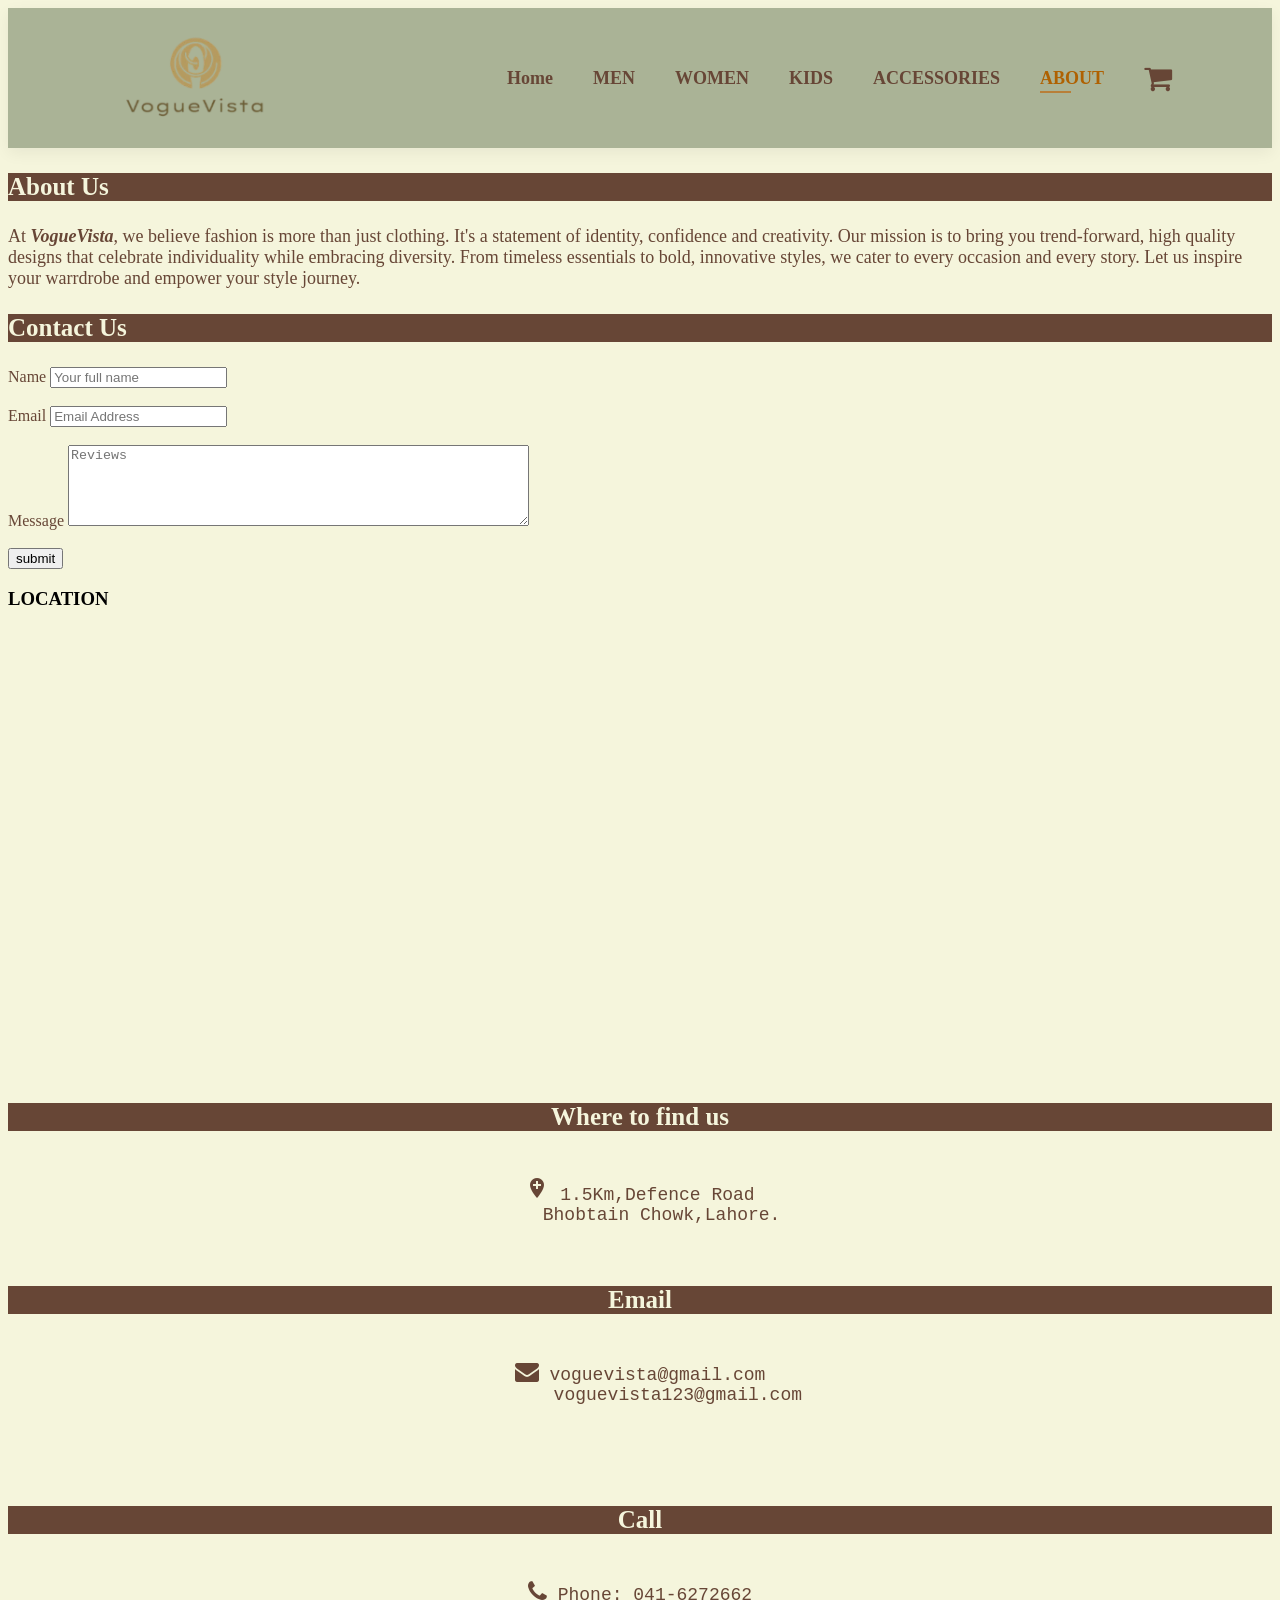
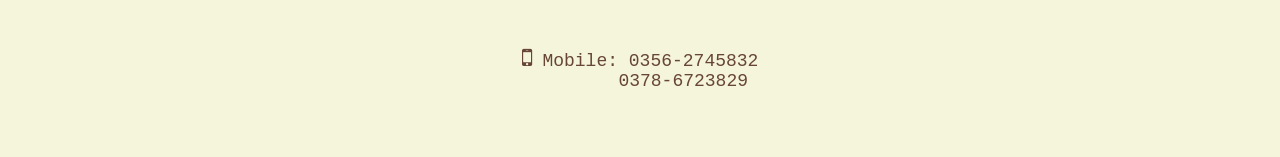
<file: about.html>
<DOCTYPE html>
    <head>
        <meta charset="UTF-8">
        <meta name="viewport" content="width=device-width, initial-scale=1">
        <link rel="stylesheet" href="https://cdnjs.cloudflare.com/ajax/libs/font-awesome/4.7.0/css/font-awesome.min.css">
        <link rel="stylesheet" href="https://cdnjs.cloudflare.com/ajax/libs/font-awesome/4.7.0/css/font-awesome.min.css">
        <link rel="stylesheet" href="https://cdnjs.cloudflare.com/ajax/libs/font-awesome/4.7.0/css/font-awesome.min.css">
        <link rel="stylesheet" href="https://cdnjs.cloudflare.com/ajax/libs/font-awesome/4.7.0/css/font-awesome.min.css">
        <link href="https://fonts.googleapis.com/icon?family=Material+Icons" rel="stylesheet">
        <link rel="stylesheet" href="styles.css">
        <title>About-VogueVista</title>
        <body bgcolor=" beige">
    
            <section id="header">
                <a href="./index.html"><img src=".\logo.png"alt="logo" height="100"></a></img>
                <div>
                    <ul id="navbar">
                    <li><a  href="index.html">Home</a></li>
                    <li><a href="men.html">MEN</a></li>
                    <li><a href="women.html">WOMEN</a></li>
                    <li><a href="kid.html">KIDS</a></li>
                    <li><a href="accessories.html">ACCESSORIES</a></li>
                    <li><a class="active" href="about.html">ABOUT</a></li>
                    <li><i class="fa fa-shopping-cart" style="font-size:30px;color:#674636"></i></li>
                    </ul>  
                </div>
                </section>
       
            <section id="about">
                <h3>About Us</h3>
                <p align="left">
At<b><i> VogueVista</i></b>, we believe fashion is more than just clothing. It's a statement 
of identity, confidence and creativity. Our mission is to bring you trend-forward,
 high quality designs that celebrate individuality while embracing diversity. From timeless
essentials to bold, innovative styles, we cater to every occasion and every story. Let us
inspire your warrdrobe and empower your style journey.
                </p>
             </section>

             <section id="contact">
                <h3>Contact Us</h3>
                <label>Name</label>
                <input placeholder="Your full name"><br><br>
                  <label> Email</label>
                  <input placeholder="Email Address"><br><br>
                  <label align="top"> Message </label>
                  <textarea placeholder="Reviews" rows="5" cols="55"></textarea><br><br>
                  <input type="button" onclick="js_function();"value="submit"id="button">
 
                     <script>
                        function js_function()
                        {
                            alert("your response has been submitted");
                        }
                     </script>
             </section>
             <div class="map">
                <h3>LOCATION</h3>
                <iframe src="https://www.google.com/maps/embed?pb=!1m18!1m12!1m3!1d3401.1023847293463!2d74.3480274!3d31.521347800000015!2m3!1f0!2f0!3f0!3m2!1i1024!2i768!4f13.1!3m3!1m2!1s0x391904f8478ec6cf%3A0x4e8953cb95804347!2sSapphire%20Gulberg!5e0!3m2!1sen!2s!4v1733112831183!5m2!1sen!2s" width="600" height="450" style="border:0;" allowfullscreen="" loading="lazy" referrerpolicy="no-referrer-when-downgrade"></iframe>                   
              </div>
             <section id="info">
                <h3 align="center">
                    Where to find us
                </h3>
                <pre align="center">
            <center><i class="material-icons" style="font-size:24px">add_location</i> 1.5Km,Defence Road
    Bhobtain Chowk,Lahore.</pre><br></center>

                <h3 align="center">Email</h3>
                <pre align="center">
             <center><i class="fa fa-envelope" style="font-size:24px"></i> voguevista@gmail.com
       voguevista123@gmail.com</center>
                </pre><br>

                <h3 align="center">
                    Call
                </h3>
                <pre align="center">
               <center><i class="fa fa-phone" style="font-size:24px"></i> Phone: 041-6272662</center> 
                <center><i class="fa fa-mobile-phone" style="font-size:24px"></i> Mobile: 0356-2745832
        0378-6723829</center>
                </pre>
            </section>

    </body>
</head>
</DOCTYPE>
</file>
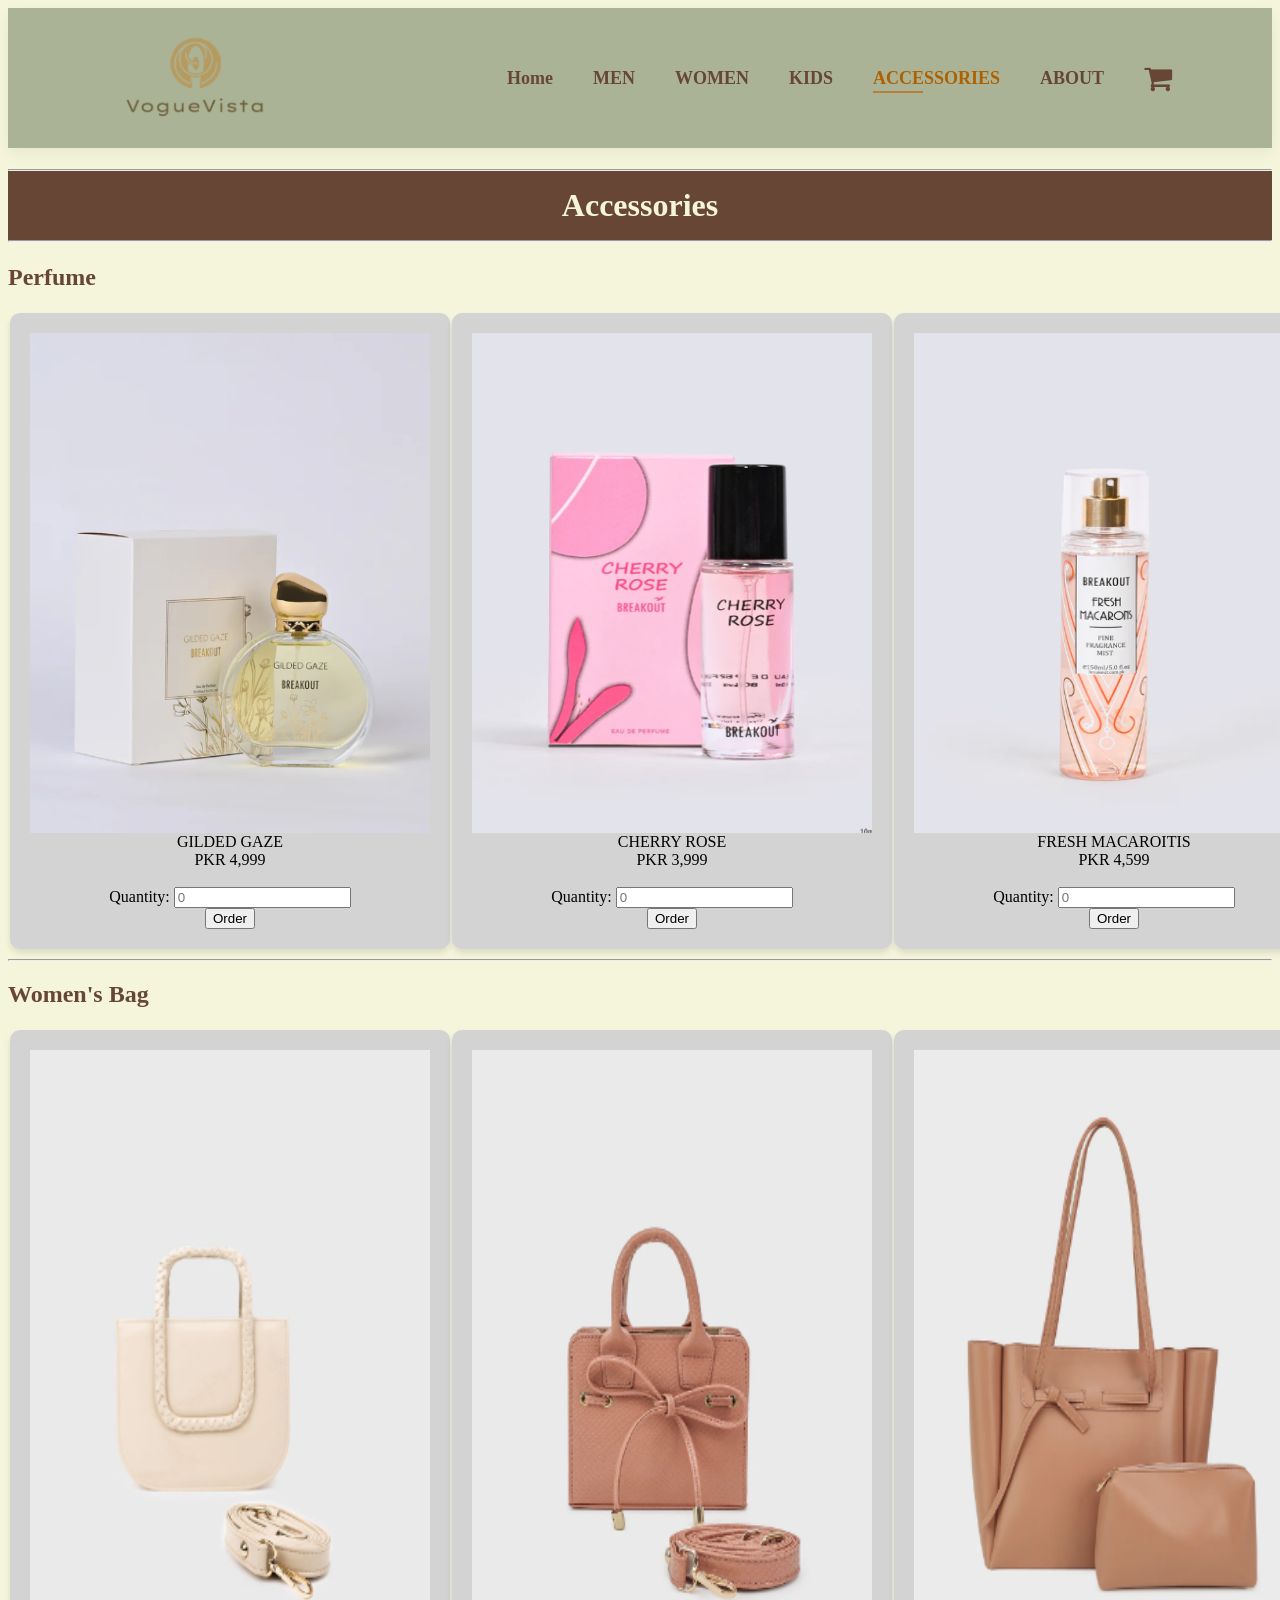
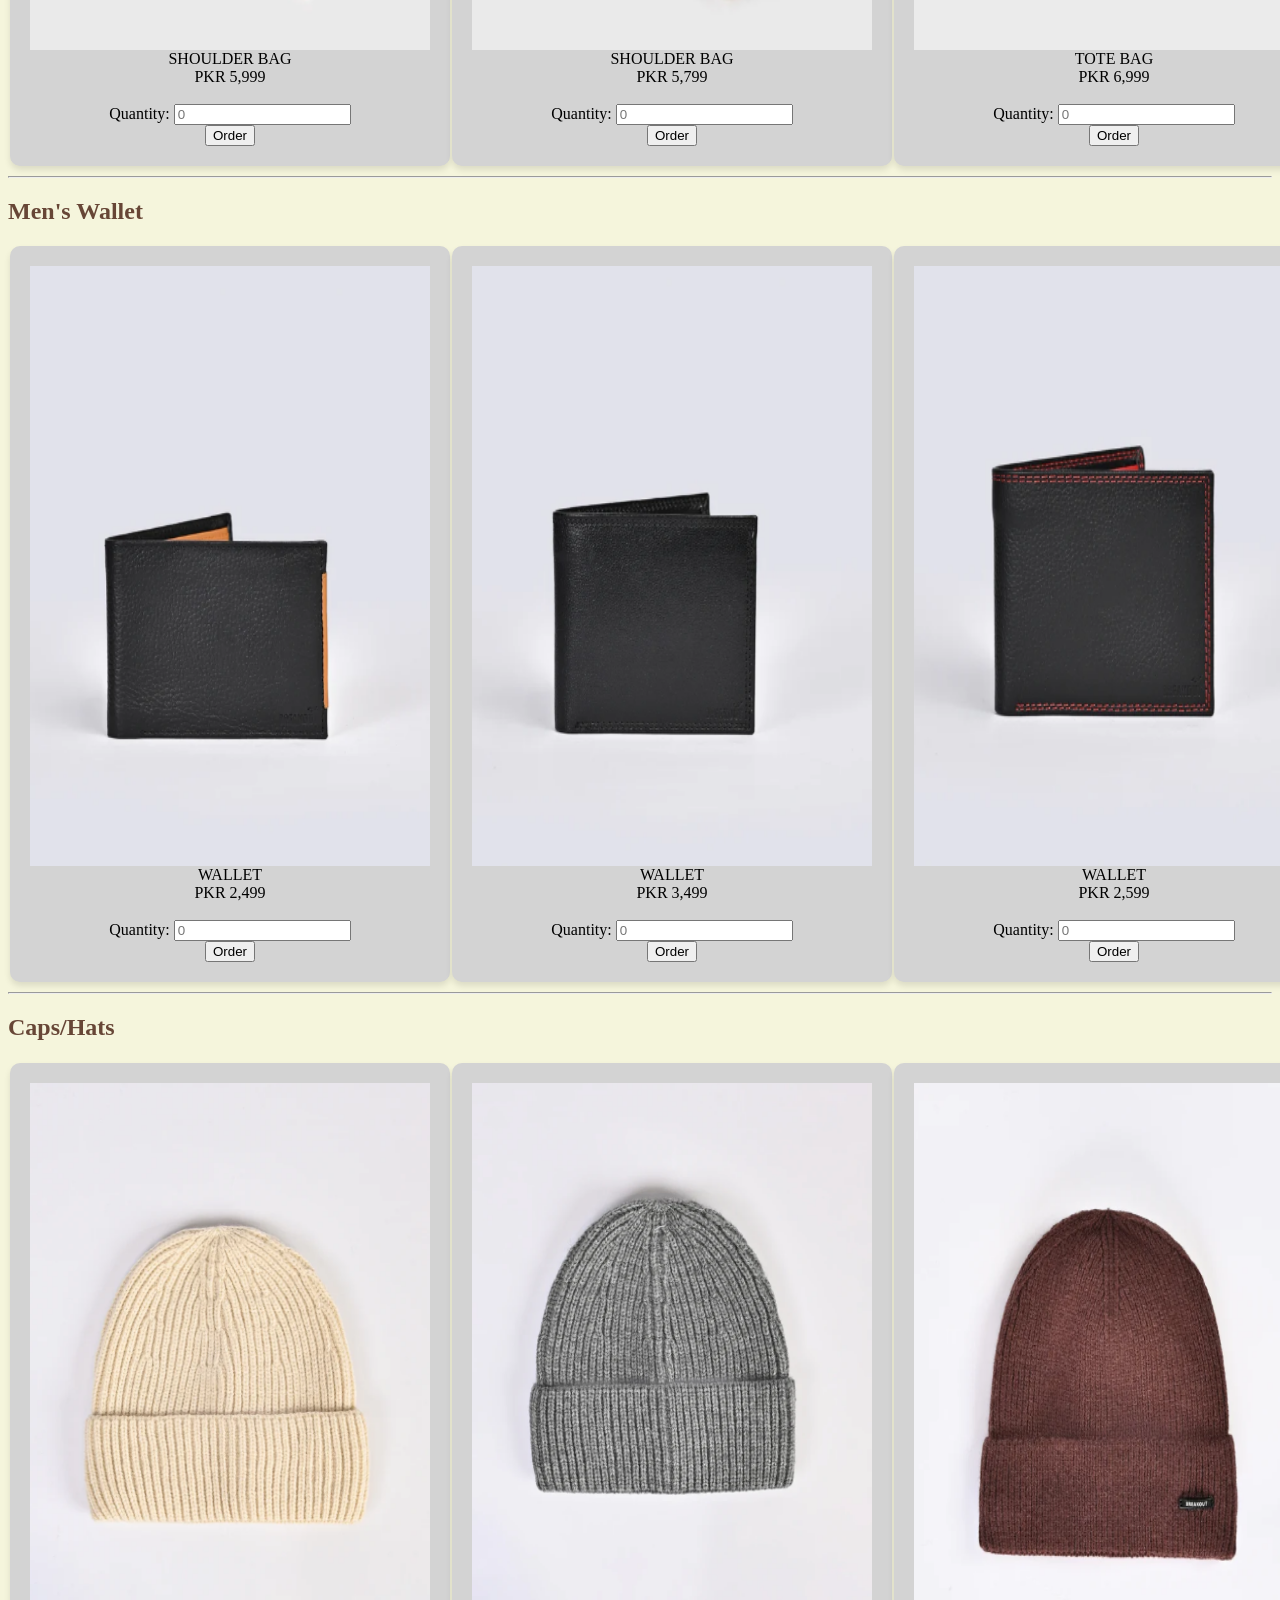
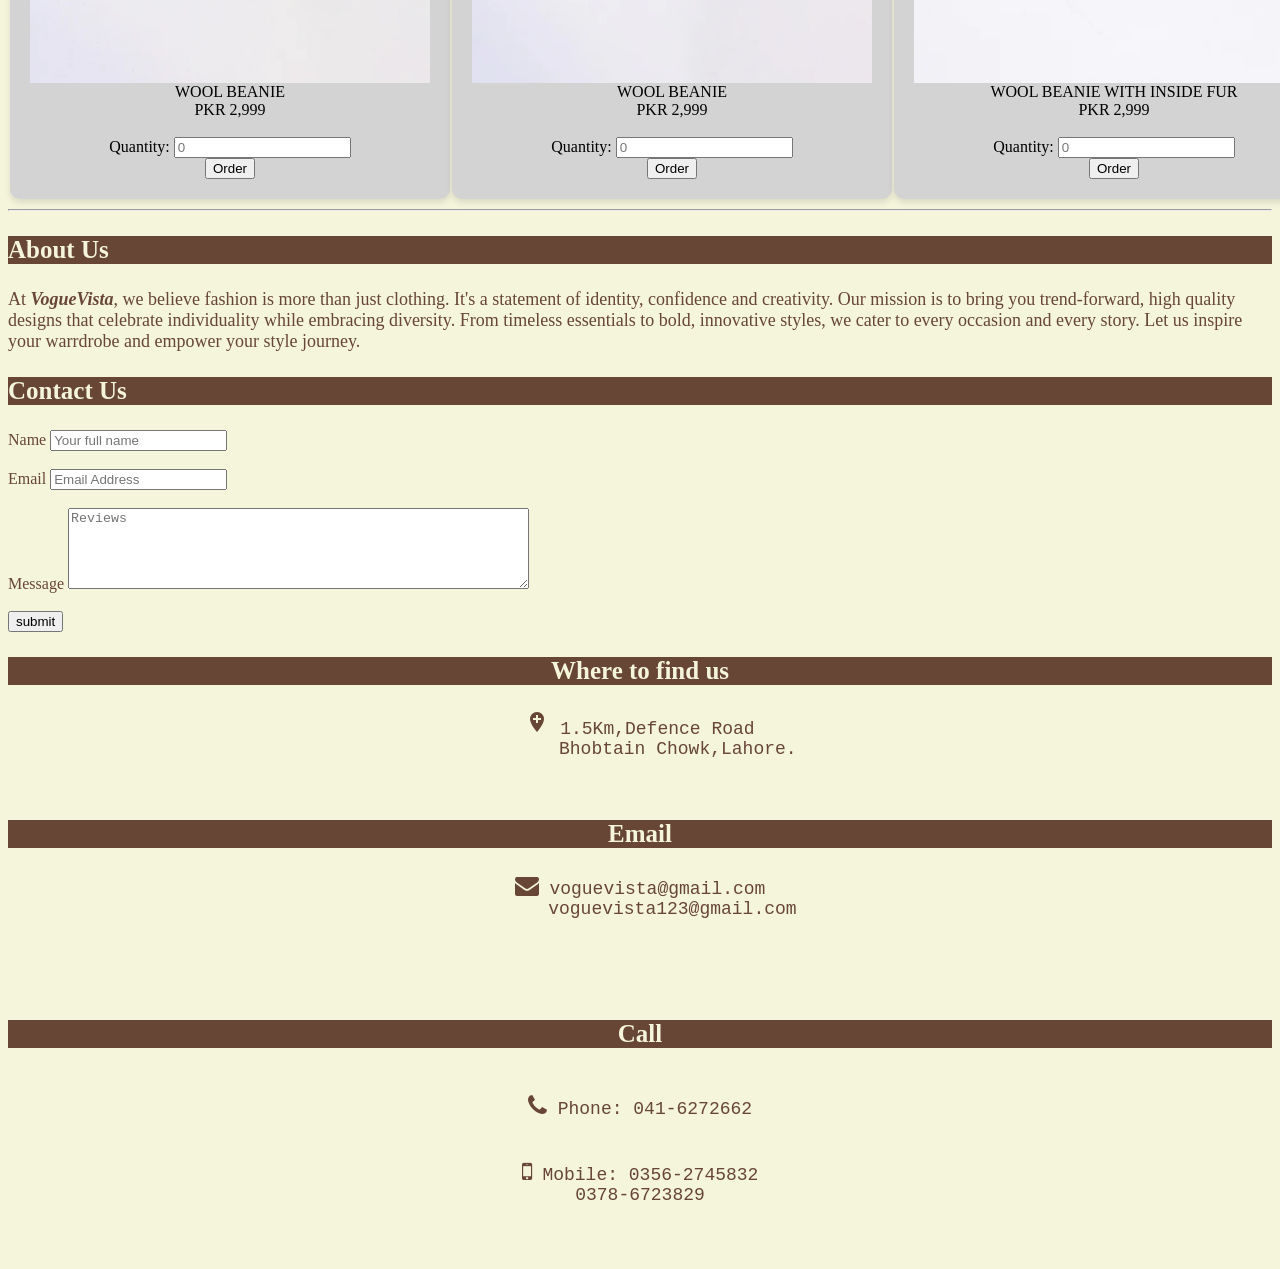
<file: accessories.html>
<DOCTYPE html>
  <head>
    <meta charset="UTF-8">
    <meta name="viewport" content="width=device-width, initial-scale=1">
    <link rel="stylesheet" href="https://cdnjs.cloudflare.com/ajax/libs/font-awesome/4.7.0/css/font-awesome.min.css">
    <link rel="stylesheet" href="https://cdnjs.cloudflare.com/ajax/libs/font-awesome/4.7.0/css/font-awesome.min.css">
    <link rel="stylesheet" href="https://cdnjs.cloudflare.com/ajax/libs/font-awesome/4.7.0/css/font-awesome.min.css">
    <link rel="stylesheet" href="https://cdnjs.cloudflare.com/ajax/libs/font-awesome/4.7.0/css/font-awesome.min.css">
    <link href="https://fonts.googleapis.com/icon?family=Material+Icons" rel="stylesheet">
      <link rel="stylesheet" href="styles.css">
      <title>Accessories-VogueVista</title>
      <body bgcolor=" beige">
  
          <section id="header">
              <a href="./index.html"><img src=".\logo.png"alt="logo" height="100"></a></img>
              <div>
                  <ul id="navbar">
                  <li><a  href="index.html">Home</a></li>
                  <li><a href="men.html">MEN</a></li>
                  <li><a href="women.html">WOMEN</a></li>
                  <li><a href="kid.html">KIDS</a></li>
                  <li><a class="active" href="accessories.html">ACCESSORIES</a></li>
                  <li><a href="about.html">ABOUT</a></li>
                  <li><i class="fa fa-shopping-cart" style="font-size:30px;color:#674636"></i></li>
                  </ul>  
              </div>
              </section>
 
<h1>
<hr>
 <center> Accessories </center>
<hr>
</h1>

<h2>   Perfume </h2>
<table  width="240" align="center">
       
    <td width="80" id="index">
 <img src="perfume1.png" alt="random image " width="400" height="500">
 <br>GILDED GAZE<br>PKR 4,999<br>
 <br> Quantity: <input type="number" id="num1" min="0" placeholder="0">
 <br><input type="button" value="Order" onclick="calculatePrice(4999, 'num1')">
 </td>

<td width="80" id="index">
  <img src="perfume2.png" alt="random image " width="400" height="500">
  <br>CHERRY ROSE<br>PKR 3,999<br>
  <br> Quantity: <input type="number" id="num2" min="0" placeholder="0">
 <br><input type="button" value="Order" onclick="calculatePrice(3999, 'num2')">
  </td>
 
 <td width="80" id="index">
  <img src="perfume3.png" alt="random image " width="400" height="500">
  <br>FRESH MACAROITIS<br>PKR 4,599<br>
  <br> Quantity: <input type="number" id="num3" min="0" placeholder="0">
 <br><input type="button" value="Order" onclick="calculatePrice(4599, 'num3')">
   </td>
  
  </table>
  <hr>
  
  <h2>   Women's Bag </h2>
  <table  width="240" align="center">
       
    <td width="80" id="index">
 <img src="bag1.png" alt="random image " width="400" height="600">
 <br>SHOULDER BAG<br>PKR 5,999<br> 
 <br> Quantity: <input type="number" id="num4" min="0" placeholder="0">
 <br><input type="button" value="Order" onclick="calculatePrice(5999, 'num4')">
 </td>

<td width="80" id="index">
  <img src="bag2.png" alt="random image " width="400" height="600">
  <br>SHOULDER BAG<br>PKR 5,799<br> 
  <br> Quantity: <input type="number" id="num5" min="0" placeholder="0">
 <br><input type="button" value="Order" onclick="calculatePrice(5799, 'num5')">
  </td>
 
 <td width="80" id="index">
  <img src="bag3.png" alt="random image " width="400" height="600">
  <br>TOTE BAG<br>PKR 6,999<br> 
  <br> Quantity: <input type="number" id="num6" min="0" placeholder="0">
 <br><input type="button" value="Order" onclick="calculatePrice(6999, 'num6')">
   </td>
  
  </table>
  <hr>

  <h2>   Men's Wallet </h2>
  <table  width="240" align="center">
       
    <td width="80" id="index">
 <img src="wallet1.png" alt="random image " width="400" height="600">
 <br> WALLET <br> PKR 2,499 <br> 
 <br> Quantity: <input type="number" id="num7" min="0" placeholder="0">
 <br><input type="button" value="Order" onclick="calculatePrice(2499, 'num7')">
 </td>

<td width="80" id="index">
  <img src="wallet2.png" alt="random image " width="400" height="600">
  <br> WALLET <br> PKR 3,499 <br>
  <br> Quantity: <input type="number" id="num8" min="0" placeholder="0">
  <br><input type="button" value="Order" onclick="calculatePrice(3499, 'num8')">
  </td>
 
 <td width="80" id="index">
  <img src="wallet3.png" alt="random image " width="400" height="600">
  <br> WALLET <br> PKR 2,599 <br>
  <br> Quantity: <input type="number" id="num9" min="0" placeholder="0">
 <br><input type="button" value="Order" onclick="calculatePrice(2599, 'num9')">
   </td>
  
  </table>
  <hr>

  <h2>  Caps/Hats  </h2>
  <table  width="240" align="center">
       
    <td width="80" id="index">
 <img src="hat1.png" alt="random image " width="400" height="600">
 <br>WOOL BEANIE <br>PKR 2,999<br>
 <br> Quantity: <input type="number" id="num10" min="0" placeholder="0">
 <br><input type="button" value="Order" onclick="calculatePrice(2999, 'num10')">
 </td>

<td width="80" id="index">
  <img src="hat2.png" alt="random image " width="400" height="600">
  <br>WOOL BEANIE<br>PKR 2,999<br>
  <br> Quantity: <input type="number" id="num11" min="0" placeholder="0">
 <br><input type="button" value="Order" onclick="calculatePrice(2999, 'num11')">
  </td>
 
 <td width="80" id="index">
  <img src="hat3.png" alt="random image " width="400" height="600">
  <br>WOOL BEANIE WITH INSIDE FUR<br>PKR 2,999<br>
  <br> Quantity: <input type="number" id="num12" min="0" placeholder="0">
 <br><input type="button" value="Order" onclick="calculatePrice(2999, 'num12')">
   </td>
  
  </table>
  <hr>
  
  <section id="about">
    <h3>About Us</h3>
    <p align="left">
At<b><i> VogueVista</i></b>, we believe fashion is more than just clothing. It's a statement 
of identity, confidence and creativity. Our mission is to bring you trend-forward,
high quality designs that celebrate individuality while embracing diversity. From timeless
essentials to bold, innovative styles, we cater to every occasion and every story. Let us
inspire your warrdrobe and empower your style journey.
    </p>
 </section>

 <section id="contact">
    <h3>Contact Us</h3>
    <label>Name</label>
    <input placeholder="Your full name"><br><br>
      <label> Email</label>
      <input placeholder="Email Address"><br><br>
      <label align="top"> Message </label>
      <textarea placeholder="Reviews" rows="5" cols="55"></textarea><br><br>
      <input type="button" onclick="js_function();"value="submit"id="button">
     
                         <script>
                            function js_function()
                            {
                                alert("your response has been submitted");
                            }
                         </script>
 </section>

 <section id="info">
  <h3 align="center">
      Where to find us
  </h3>
  <pre align="center">
<center><i class="material-icons" style="font-size:24px">add_location</i> 1.5Km,Defence Road
       Bhobtain Chowk,Lahore.</pre><br></center>

  <h3 align="center">Email</h3>
  <pre align="center">
<center><i class="fa fa-envelope" style="font-size:24px"></i> voguevista@gmail.com
      voguevista123@gmail.com</center>
  </pre><br>

  <h3 align="center">
      Call
  </h3>
  <pre align="center">
 <center><i class="fa fa-phone" style="font-size:24px"></i> Phone: 041-6272662</center> 
  <center><i class="fa fa-mobile-phone" style="font-size:24px"></i> Mobile: 0356-2745832
0378-6723829</center>
  </pre>
</section>

</body>
</head>
<script>
  function calculatePrice(price, inputId) {
      const quantity = parseInt(document.getElementById(inputId).value);
      if (!quantity || quantity <= 0) {
          alert("Please enter a valid quantity!");
          return;
      }
      const total = price * quantity;
      alert("Dear customer! Your total bill is " + total + " PKR");
  }
</script>
</DOCTYPE>
</file>
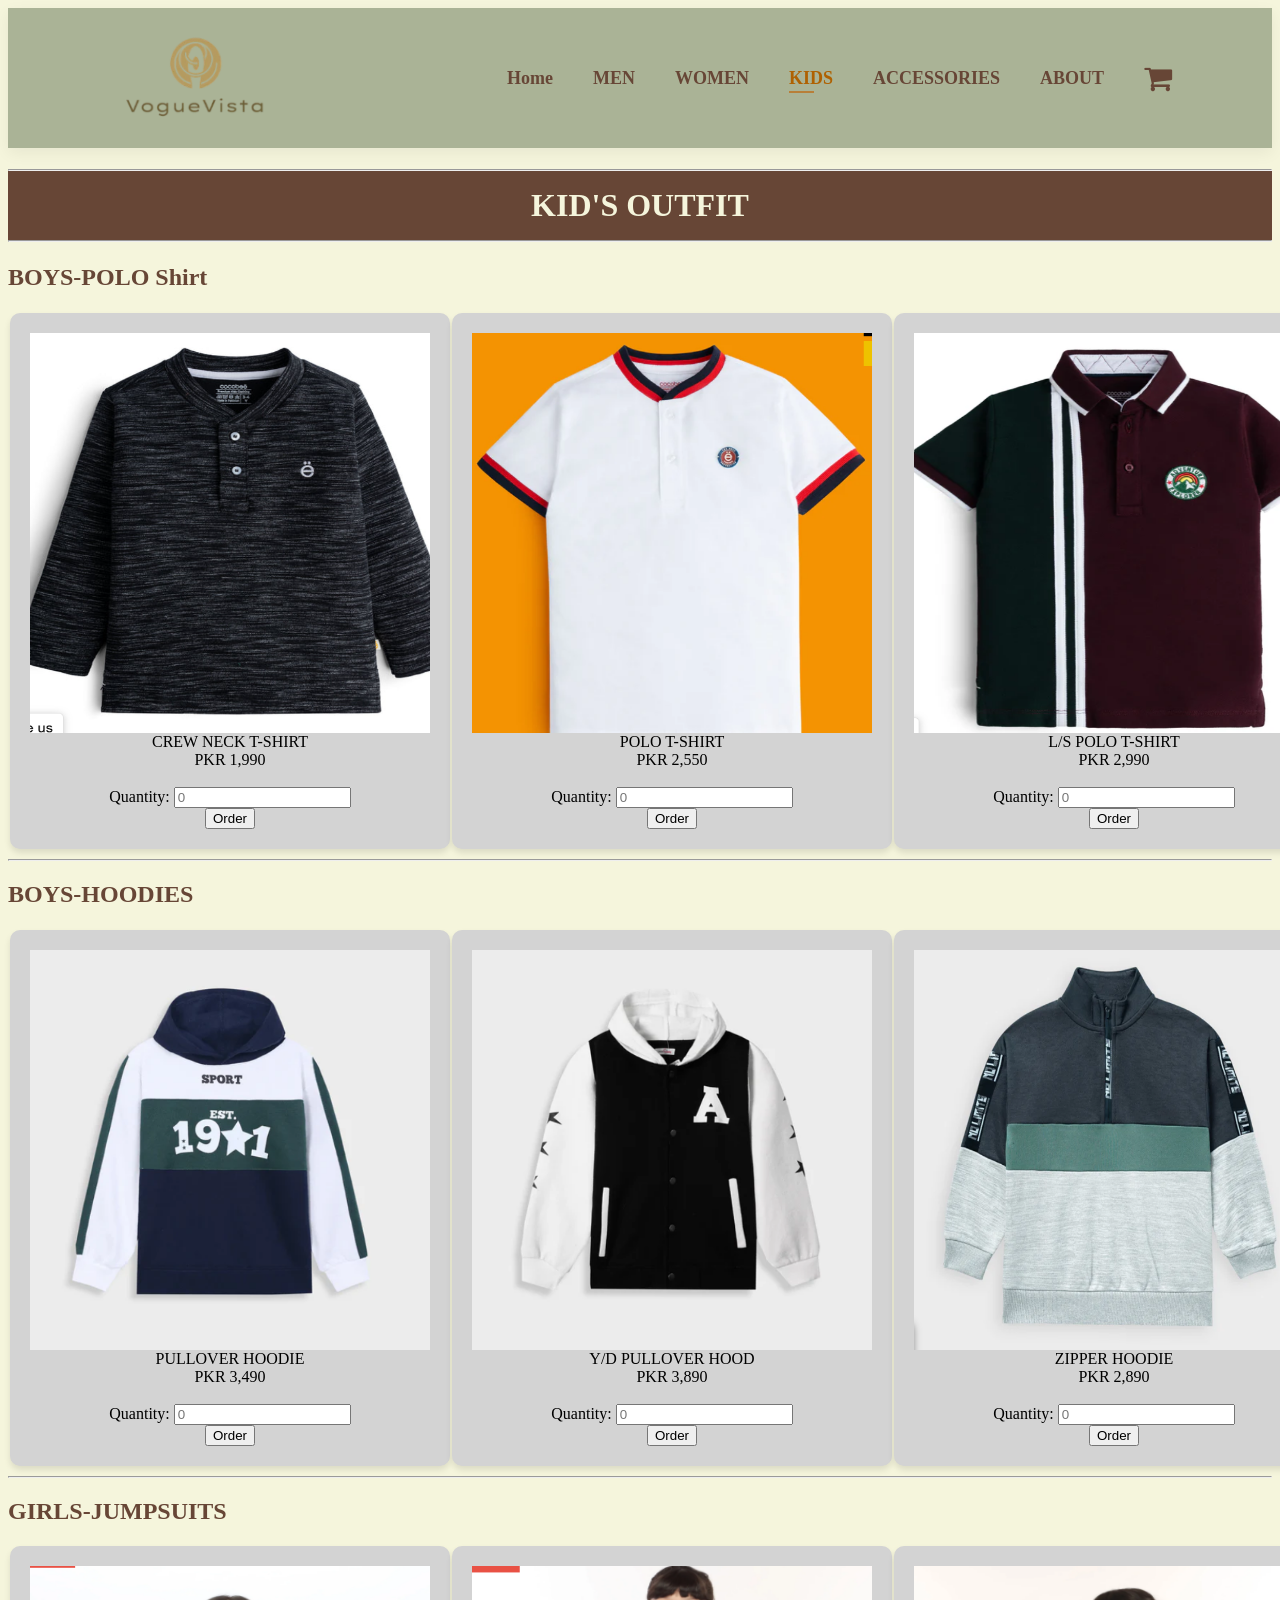
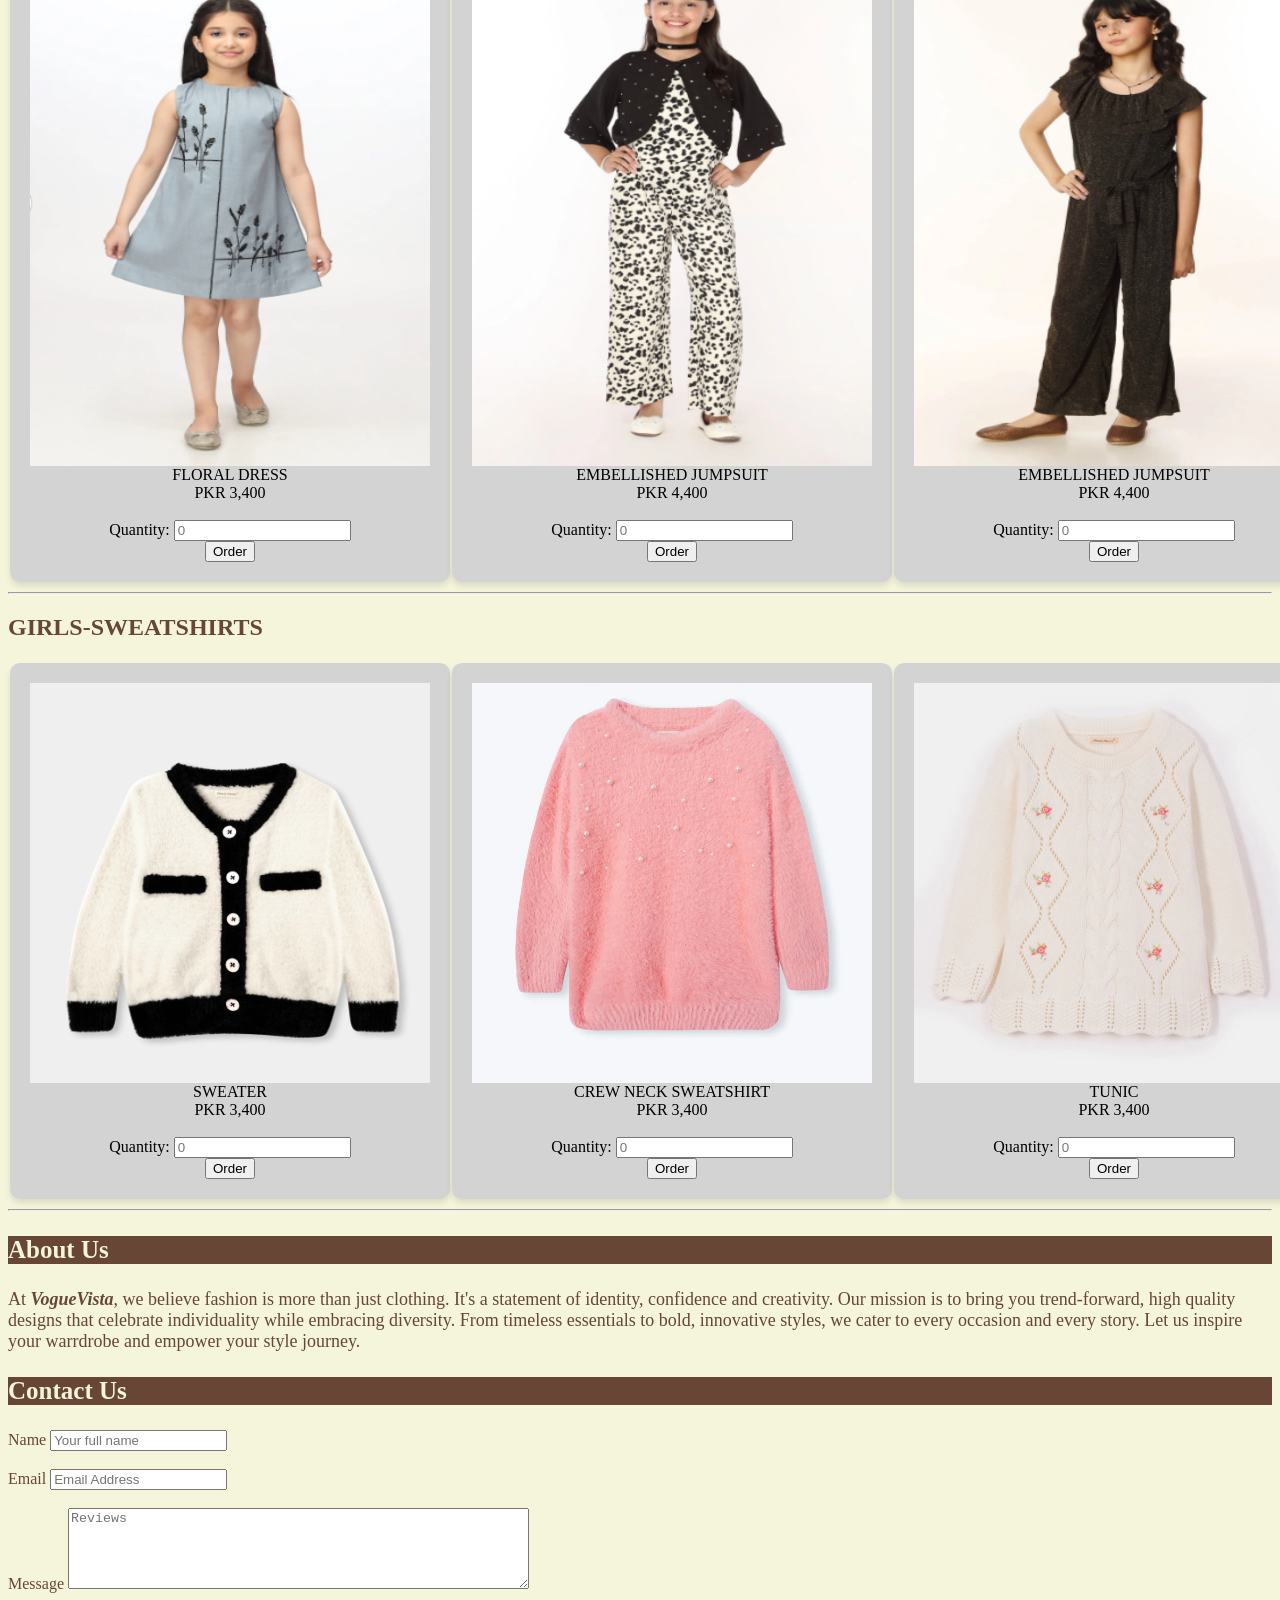
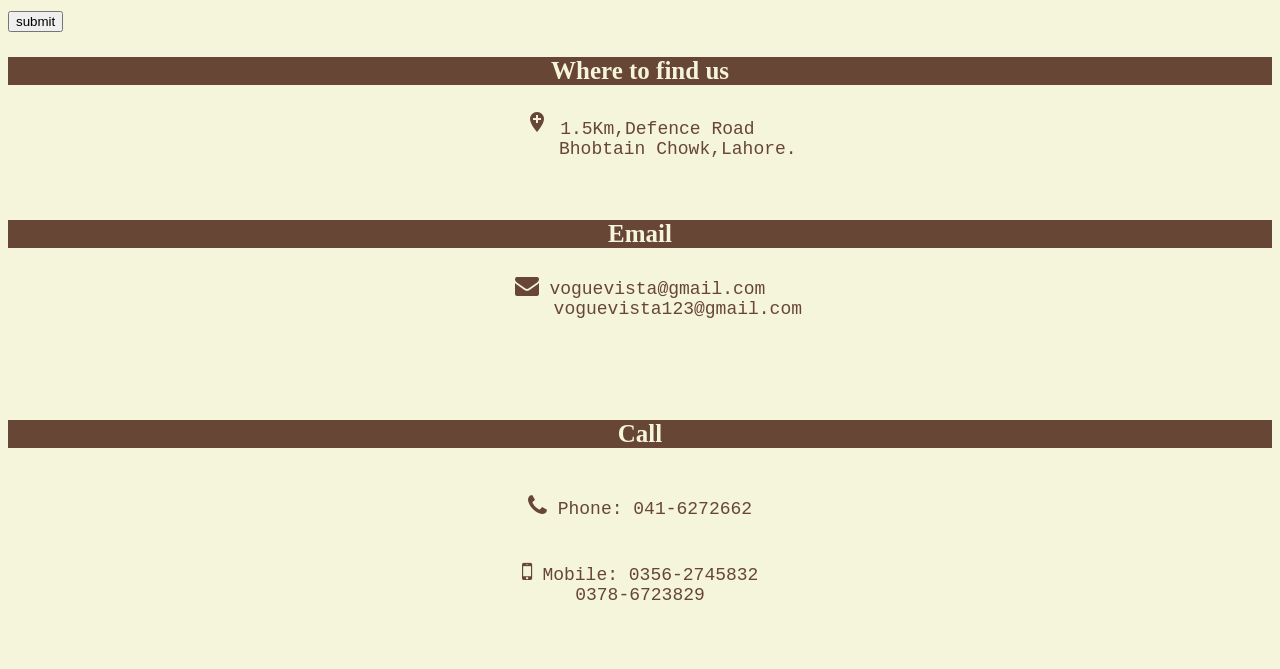
<file: kid.html>
<DOCTYPE html>
   <head>
      <meta charset="UTF-8">
      <meta name="viewport" content="width=device-width, initial-scale=1">
      <link rel="stylesheet" href="https://cdnjs.cloudflare.com/ajax/libs/font-awesome/4.7.0/css/font-awesome.min.css">
      <link rel="stylesheet" href="https://cdnjs.cloudflare.com/ajax/libs/font-awesome/4.7.0/css/font-awesome.min.css">
      <link rel="stylesheet" href="https://cdnjs.cloudflare.com/ajax/libs/font-awesome/4.7.0/css/font-awesome.min.css">
      <link rel="stylesheet" href="https://cdnjs.cloudflare.com/ajax/libs/font-awesome/4.7.0/css/font-awesome.min.css">
      <link href="https://fonts.googleapis.com/icon?family=Material+Icons" rel="stylesheet">
       <link rel="stylesheet" href="styles.css">
       <title>Kids-VogueVista</title>
       <body bgcolor=" beige">
   
           <section id="header">
               <a href="./index.html"><img src=".\logo.png"alt="logo" height="100"></a></img>
               <div>
                   <ul id="navbar">
                   <li><a  href="index.html">Home</a></li>
                   <li><a href="men.html">MEN</a></li>
                   <li><a href="women.html">WOMEN</a></li>
                   <li><a class="active" href="kid.html">KIDS</a></li>
                   <li><a href="accessories.html">ACCESSORIES</a></li>
                   <li><a href="about.html">ABOUT</a></li>
                   <li><i class="fa fa-shopping-cart" style="font-size:30px;color:#674636"></i></li>
                   </ul>  
               </div>
               </section>

<h1>
<hr>
   <center> KID'S OUTFIT </center>
<hr>
</h1>

<h2> BOYS-POLO Shirt </h2>
<table  width="240" align="center">
       
<td width="80" id="index">
<img src="shirt1.png" alt=" random image " width="400" height="400">
<br> CREW NECK T-SHIRT <br> PKR 1,990 <br>
<br> Quantity: <input type="number" id="num1" min="0" placeholder="0">
<br><input type="button" value="Order" onclick="calculatePrice(1900, 'num1')">
 </td>
       
<td width="80" id="index">
<img src="shirt2.png" alt=" random image " width="400" height="400">
<br> POLO T-SHIRT <br> PKR 2,550 <br>
<br> Quantity: <input type="number" id="num2" min="0" placeholder="0">
<br><input type="button" value="Order" onclick="calculatePrice(2550, 'num2')">
        </td>
       
       <td width="80" id="index">
<img src="shirt3.png" alt=" random image " width="400" height="400">
<br> L/S POLO T-SHIRT <br> PKR 2,990 <br>
<br> Quantity: <input type="number" id="num3" min="0" placeholder="0">
<br><input type="button" value="Order" onclick="calculatePrice(2990, 'num3')">
        </td>
       
       </table>
<hr>

<h2> BOYS-HOODIES </h2>
<table  width="240" align="center">
       
   <td width="80" id="index">
<img src="kdh1.png" alt=" random image " width="400" height="400">
<br>PULLOVER HOODIE<br>PKR 3,490 <br>
<br> Quantity: <input type="number" id="num4" min="0" placeholder="0">
<br><input type="button" value="Order" onclick="calculatePrice(3490, 'num4')">
        </td>
       
       <td width="80" id="index">
<img src="kdh2.png" alt=" random image " width="400" height="400">
<br>Y/D PULLOVER HOOD<br>PKR 3,890 <br>
<br> Quantity: <input type="number" id="num5" min="0" placeholder="0">
<br><input type="button" value="Order" onclick="calculatePrice(3890, 'num5')">
        </td>
       
       <td width="80" id="index">
<img src="kdh3.png" alt=" random image " width="400" height="400">
<br>ZIPPER HOODIE<br>PKR 2,890 <br>
<br> Quantity: <input type="number" id="num6" min="0" placeholder="0">
<br><input type="button" value="Order" onclick="calculatePrice(2890, 'num6')">
        </td>
       
       </table>
<hr>

<h2> GIRLS-JUMPSUITS </h2>
<table  width="240" align="center">
       
   <td width="80" id="index">
<img src="girl1.png" alt=" random image " width="400" height="500">
<br>FLORAL DRESS<br>PKR 3,400<br>
<br> Quantity: <input type="number" id="num7" min="0" placeholder="0">
<br><input type="button" value="Order" onclick="calculatePrice(3400, 'num7')">
        </td>
       
       <td width="80" id="index">
<img src="girl2.png" alt=" random image " width="400" height="500">
<br>EMBELLISHED JUMPSUIT<br>PKR 4,400<br>
<br> Quantity: <input type="number" id="num8" min="0" placeholder="0">
<br><input type="button" value="Order" onclick="calculatePrice(4400, 'num8')">
        </td>
       
       <td width="80" id="index">
<img src="girl3.png" alt=" random image " width="400" height="500">
<br>EMBELLISHED JUMPSUIT<br>PKR 4,400<br>
<br> Quantity: <input type="number" id="num9" min="0" placeholder="0">
<br><input type="button" value="Order" onclick="calculatePrice(4400, 'num9')">
        </td>
       
       </table>
<hr>

<h2> GIRLS-SWEATSHIRTS </h2>
<table  width="240" align="center">
       
   <td width="80" id="index">
<img src="gsw1.png" alt=" random image " width="400" height="400">
<br>SWEATER<br>PKR 3,400<br>
<br> Quantity: <input type="number" id="num1" min="0" placeholder="0">
<br><input type="button" value="Order" onclick="calculatePrice(3400, 'num10')">
        </td>
       
       <td width="80" id="index">
<img src="gsw2.png" alt=" random image " width="400" height="400">
<br>CREW NECK SWEATSHIRT<br>PKR 3,400<br>
<br> Quantity: <input type="number" id="num11" min="0" placeholder="0">
<br><input type="button" value="Order" onclick="calculatePrice(3400, 'num11')">
        </td>
       
       <td width="80" id="index">
<img src="gsw3.png" alt=" random image " width="400" height="400">
<br>TUNIC<br>PKR 3,400<br>
<br> Quantity: <input type="number" id="num12" min="0" placeholder="0">
<br><input type="button" value="Order" onclick="calculatePrice(3400, 'num12')">
        </td>
       
       </table>
<hr>

<section id="about">
   <h3>About Us</h3>
   <p align="left">
At<b><i> VogueVista</i></b>, we believe fashion is more than just clothing. It's a statement 
of identity, confidence and creativity. Our mission is to bring you trend-forward,
 high quality designs that celebrate individuality while embracing diversity. From timeless
essentials to bold, innovative styles, we cater to every occasion and every story. Let us
inspire your warrdrobe and empower your style journey.
   </p>
</section>

<section id="contact">
   <h3>Contact Us</h3>
   <label>Name</label>
   <input placeholder="Your full name"><br><br>
     <label> Email</label>
     <input placeholder="Email Address"><br><br>
     <label align="top"> Message </label>
     <textarea placeholder="Reviews" rows="5" cols="55"></textarea><br><br>
     <input type="button" onclick="js_function();"value="submit"id="button">
     
     <script>
        function js_function()
        {
            alert("your response has been submitted");
        }
     </script>
</section>

<section id="info">
   <h3 align="center">
       Where to find us
   </h3>
   <pre align="center">
<center><i class="material-icons" style="font-size:24px">add_location</i> 1.5Km,Defence Road
       Bhobtain Chowk,Lahore.</pre><br></center>

   <h3 align="center">Email</h3>
   <pre align="center">
<center><i class="fa fa-envelope" style="font-size:24px"></i> voguevista@gmail.com
       voguevista123@gmail.com</center>
   </pre><br>

   <h3 align="center">
       Call
   </h3>
   <pre align="center">
  <center><i class="fa fa-phone" style="font-size:24px"></i> Phone: 041-6272662</center> 
   <center><i class="fa fa-mobile-phone" style="font-size:24px"></i> Mobile: 0356-2745832
0378-6723829</center>
   </pre>
</section>

</body>
</head>
<script>
   function calculatePrice(price, inputId) {
       const quantity = parseInt(document.getElementById(inputId).value);
       if (!quantity || quantity <= 0) {
           alert("Please enter a valid quantity!");
           return;
       }
       const total = price * quantity;
       alert("Dear customer! Your total bill is " + total + " PKR");
   }
 </script>
</DOCTYPE>
</file>
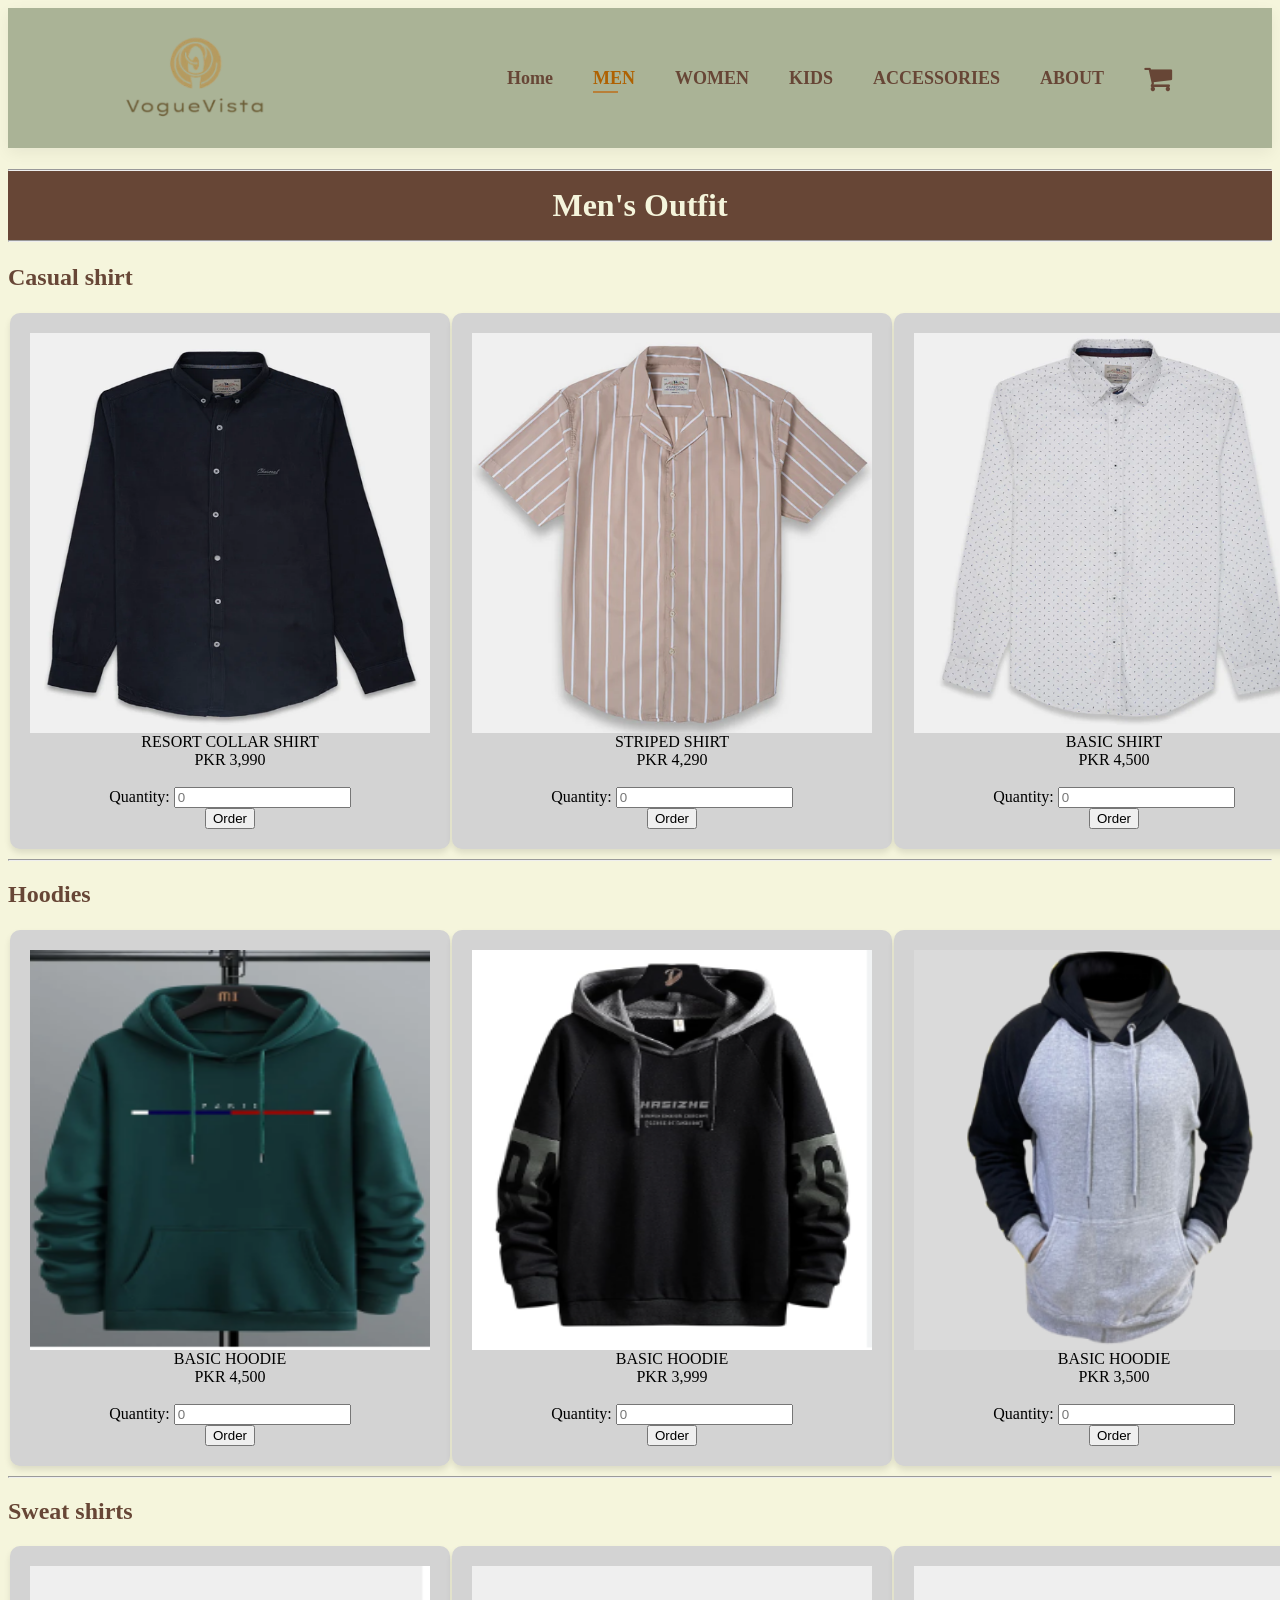
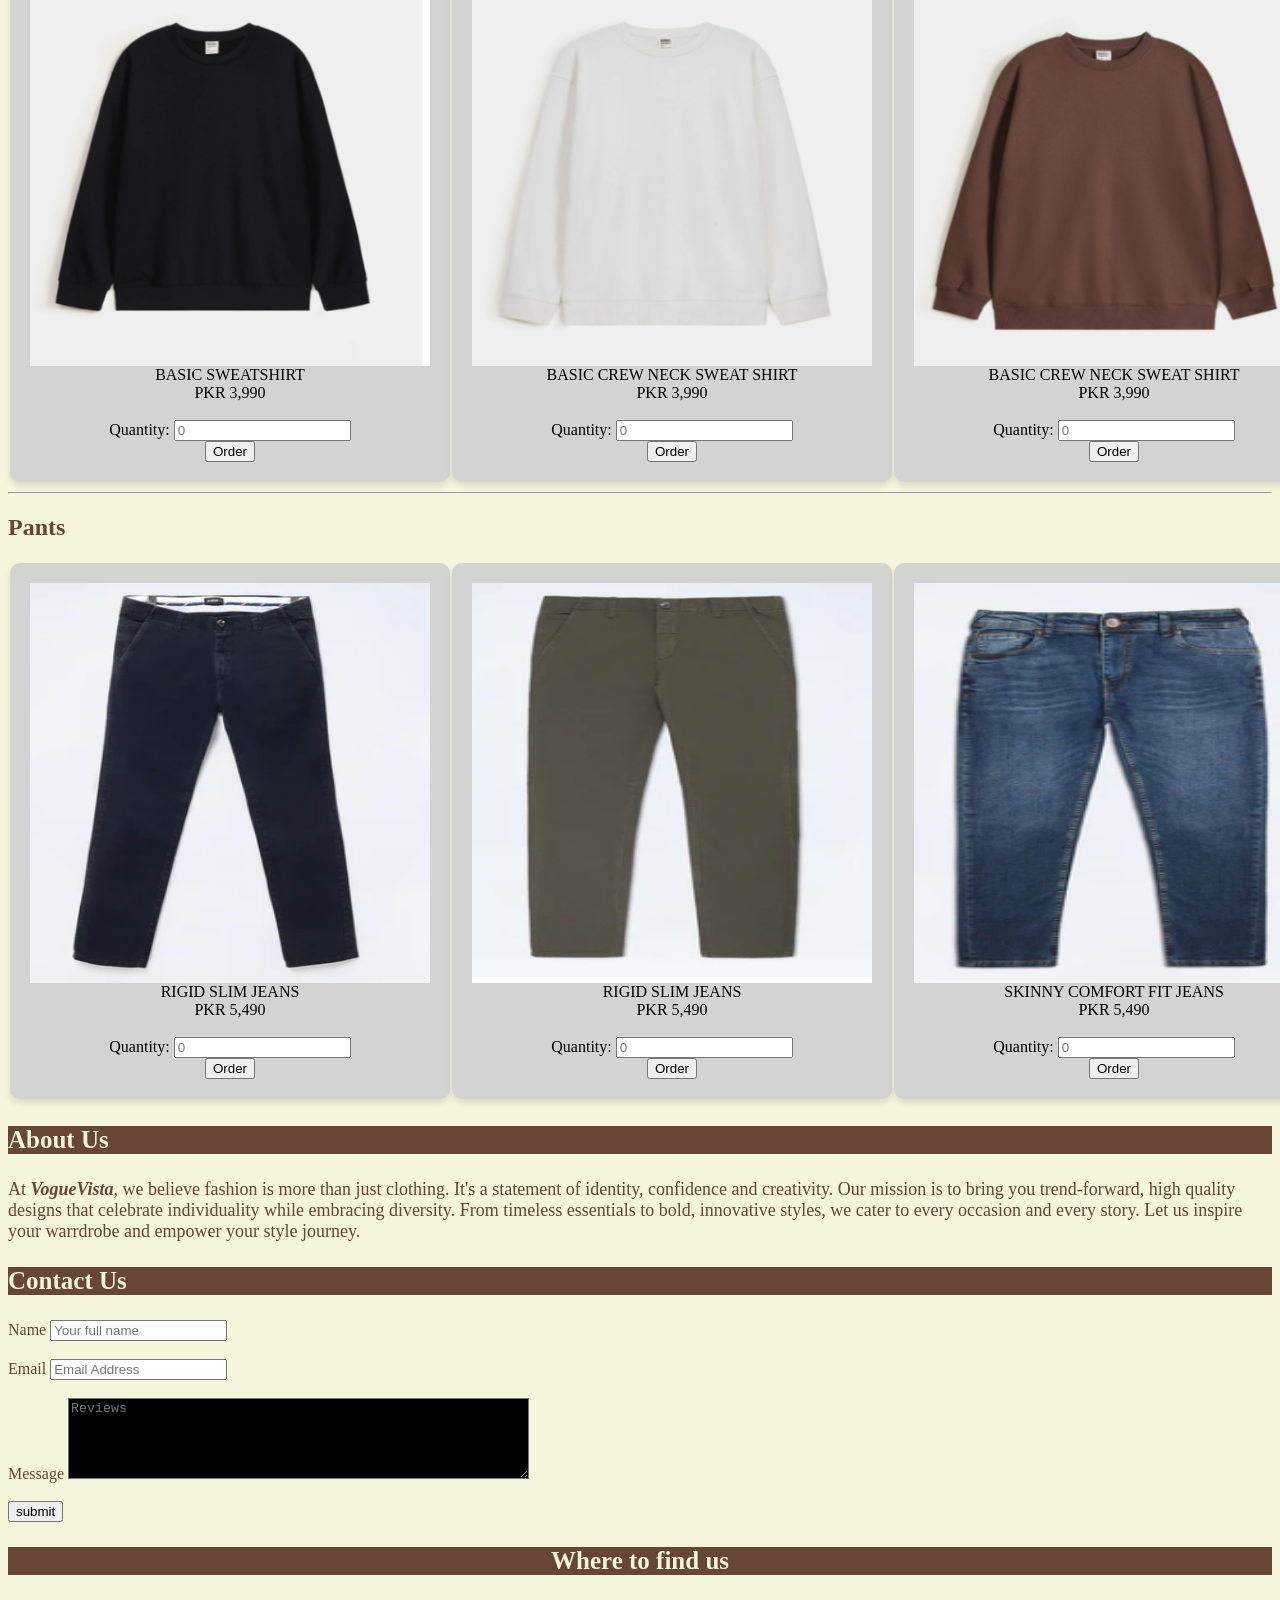
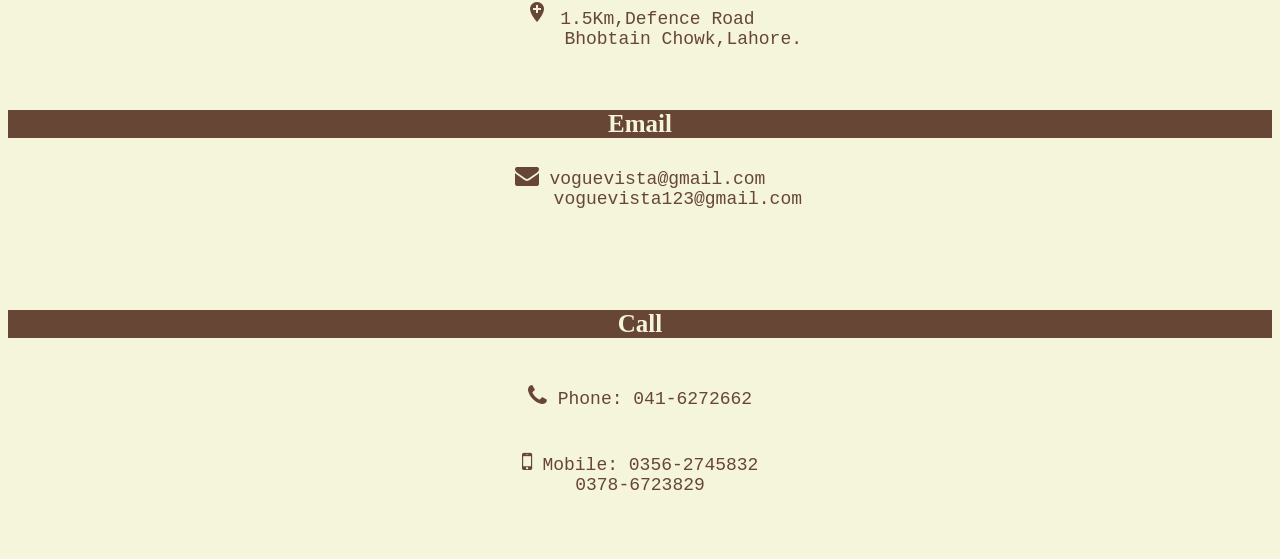
<file: men.html>
<DOCTYPE html>
    <head>
      <meta charset="UTF-8">
        <meta name="viewport" content="width=device-width, initial-scale=1">
        <link rel="stylesheet" href="https://cdnjs.cloudflare.com/ajax/libs/font-awesome/4.7.0/css/font-awesome.min.css">
        <link rel="stylesheet" href="https://cdnjs.cloudflare.com/ajax/libs/font-awesome/4.7.0/css/font-awesome.min.css">
        <link rel="stylesheet" href="https://cdnjs.cloudflare.com/ajax/libs/font-awesome/4.7.0/css/font-awesome.min.css">
        <link rel="stylesheet" href="https://cdnjs.cloudflare.com/ajax/libs/font-awesome/4.7.0/css/font-awesome.min.css">
        <link href="https://fonts.googleapis.com/icon?family=Material+Icons" rel="stylesheet">
        <link rel="stylesheet" href="styles.css">
        <title>Men-VogueVista</title>
        <body bgcolor=" beige">
    
            <section id="header">
                <a href="./index.html"><img src=".\logo.png"alt="logo" height="100"></a></img>
                <div>
                    <ul id="navbar">
                    <li><a href="index.html">Home</a></li>
                    <li><a class="active" href="men.html">MEN</a></li>
                    <li><a href="women.html">WOMEN</a></li>
                    <li><a href="kid.html">KIDS</a></li>
                    <li><a href="accessories.html">ACCESSORIES</a></li>
                    <li><a href="about.html">ABOUT</a></li>
                    <li><i class="fa fa-shopping-cart" style="font-size:30px;color:#674636"></i></li>
                    </ul>  
                </div>
                </section>
     
 <h1>
 <hr>
  <center> Men's Outfit </center>
 <hr>
 </h1>
       
       <h2>   Casual shirt </h2>
       <table  width="240" align="center">
       
       <td width="80" id="index">
       <img src="casual.png" alt="random image " width="400" height="400">
        <br> RESORT COLLAR SHIRT<br>PKR 3,990 <br>
        <br> Quantity: <input type="number" id="num1" min="0" placeholder="0">
                <br><input type="button" value="Order" onclick="calculatePrice(3990, 'num1')">
        </td>
       
       <td width="80" id="index">
        <img src="casual2.png" alt="random image " width="400" height="400"> 
       <br>STRIPED SHIRT <br>PKR 4,290<br> 
       <br> Quantity: <input type="number" id="num2" min="0" placeholder="0">
                <br><input type="button" value="Order" onclick="calculatePrice(4290, 'num2')">
       </td>
       
       <td width="80" id="index">
         <img src="casual3.png" alt="random image " width="400" height="400"> 
       <br> BASIC SHIRT <br> PKR 4,500 <br>
       <br> Quantity: <input type="number" id="num3" min="0" placeholder="0">
                <br><input type="button" value="Order" onclick="calculatePrice(4500, 'num3')">
        </td>
       
       </table>
       
         <hr>
         
         <h2>   Hoodies </h2>
       <table  width="240" align="center">
       
       <td width="80" id="index">
       
       <img src="hodie1.png" alt="random image " width="400" height="400"> 
       <br>BASIC HOODIE<br>PKR 4,500<br>
       <br> Quantity: <input type="number" id="num4" min="0" placeholder="0">
                <br><input type="button" value="Order" onclick="calculatePrice(4500, 'num4')">
        </td>
       
       <td width="80" id="index">
        <img src="hodie2.png" alt="random image " width="400" height="400"> 
       <br> BASIC HOODIE <br>PKR 3,999<br>
       <br> Quantity: <input type="number" id="num5" min="0" placeholder="0">
                <br><input type="button" value="Order" onclick="calculatePrice(3999, 'num5')">
       </td>
       
       <td width="80" id="index">
        <img src="hodie3.png" alt="random image " width="400" height="400">
       <br>BASIC HOODIE<br>PKR 3,500<br>
       <br> Quantity: <input type="number" id="num6" min="0" placeholder="0">
                <br><input type="button" value="Order" onclick="calculatePrice(3500, 'num6')">
        </td>
       
       </table>
       
         <hr>
         <h2>   Sweat shirts </h2>
       <table  width="240" align="center">
       
       <td width="80" id="index">
       <img src="sweat1.png" alt="random image " width="400" height="400"> 
       <br> BASIC SWEATSHIRT <br>PKR 3,990<br>
       <br> Quantity: <input type="number" id="num7" min="0" placeholder="0">
       <br><input type="button" value="Order" onclick="calculatePrice(3990, 'num7')">
        </td>
       
       <td width="80" id="index">
        <img src="sweat2.png" alt="random image " width="400" height="400">
        <br> BASIC CREW NECK SWEAT SHIRT <br>PKR 3,990<br>
        <br> Quantity: <input type="number" id="num8" min="0" placeholder="0">
        <br><input type="button" value="Order" onclick="calculatePrice(3990, 'num8')">
       </td>
       
       <td width="80" id="index">
        <img src="sweat3.png" alt="random image " width="400" height="400"> 
        <br> BASIC CREW NECK SWEAT SHIRT <br>PKR 3,990<br>
        <br> Quantity: <input type="number" id="num9" min="0" placeholder="0">
        <br><input type="button" value="Order" onclick="calculatePrice(3990, 'num9')">
        </td>
       </table>
       
       
         <hr>
         <h2>  Pants  </h2>
       
       <table  width="240" align="center">
       
       <td width="80" id="index">
       <img src="pent1.png" alt="random image " width="400" height="400"> 
       <br> RIGID SLIM JEANS <br>PKR 5,490<br>
       <br> Quantity: <input type="number" id="num10" min="0" placeholder="0">
       <br><input type="button" value="Order" onclick="calculatePrice(5490, 'num10')">
       </td>
       
       <td width="80" id="index">
        <img src="pent2.png" alt="random image " width="400" height="400"> 
        <br> RIGID SLIM JEANS <br>PKR 5,490<br>
        <br> Quantity: <input type="number" id="num11" min="0" placeholder="0">
        <br><input type="button" value="Order" onclick="calculatePrice(5490, 'num11')">
        </td>
       
       <td width="80" id="index">
         <img src="pent3.png" alt="random image " width="400" height="400">
         <br> SKINNY COMFORT FIT JEANS <br>PKR 5,490<br>
         <br> Quantity: <input type="number" id="num12" min="0" placeholder="0">
         <br><input type="button" value="Order" onclick="calculatePrice(5490, 'num12')">
        </td>
       
       
       </table>

<section id="about">
    <h3>About Us</h3>
    <p align="left">
At <b><i>VogueVista</i></b>, we believe fashion is more than just clothing. It's a statement 
of identity, confidence and creativity. Our mission is to bring you trend-forward,
 high quality designs that celebrate individuality while embracing diversity. From timeless
essentials to bold, innovative styles, we cater to every occasion and every story. Let us
inspire your warrdrobe and empower your style journey.
    </p>
 </section>

 <section id="contact">
    <h3>Contact Us</h3>
    <label>Name</label>
    <input placeholder="Your full name"><br><br>
      <label> Email</label>
      <input placeholder="Email Address"><br><br>
      <label align="top"> Message </label>
      <textarea placeholder="Reviews" rows="5" cols="55" id="names"></textarea><br><br>
      <input type="button" onclick="js_function();"value="submit"id="button">
     
      <script>
         function js_function()
         {
             alert("your response has been submitted");
         }
      </script>
 </section>

 <section id="info">
  <h3 align="center">
      Where to find us
  </h3>
  <pre align="center">
<center><i class="material-icons" style="font-size:24px">add_location</i> 1.5Km,Defence Road
        Bhobtain Chowk,Lahore.</pre><br></center>

  <h3 align="center">Email</h3>
  <pre align="center">
<center><i class="fa fa-envelope" style="font-size:24px"></i> voguevista@gmail.com
       voguevista123@gmail.com</center>
  </pre><br>

  <h3 align="center">
      Call
  </h3>
  <pre align="center">
 <center><i class="fa fa-phone" style="font-size:24px"></i> Phone: 041-6272662</center> 
  <center><i class="fa fa-mobile-phone" style="font-size:24px"></i> Mobile: 0356-2745832
0378-6723829</center>
  </pre>
</section>

</body>
<script>
  function calculatePrice(price, inputId) {
      const quantity = parseInt(document.getElementById(inputId).value);
      if (!quantity || (quantity <= 0 || quantity>100) ){
          alert("Please enter a valid quantity!");
          return;
      }
      const total = price * quantity;
      alert("Dear customer! Your total bill is " + total + " PKR");
  }
</script>
</head>
</DOCTYPE>
</file>
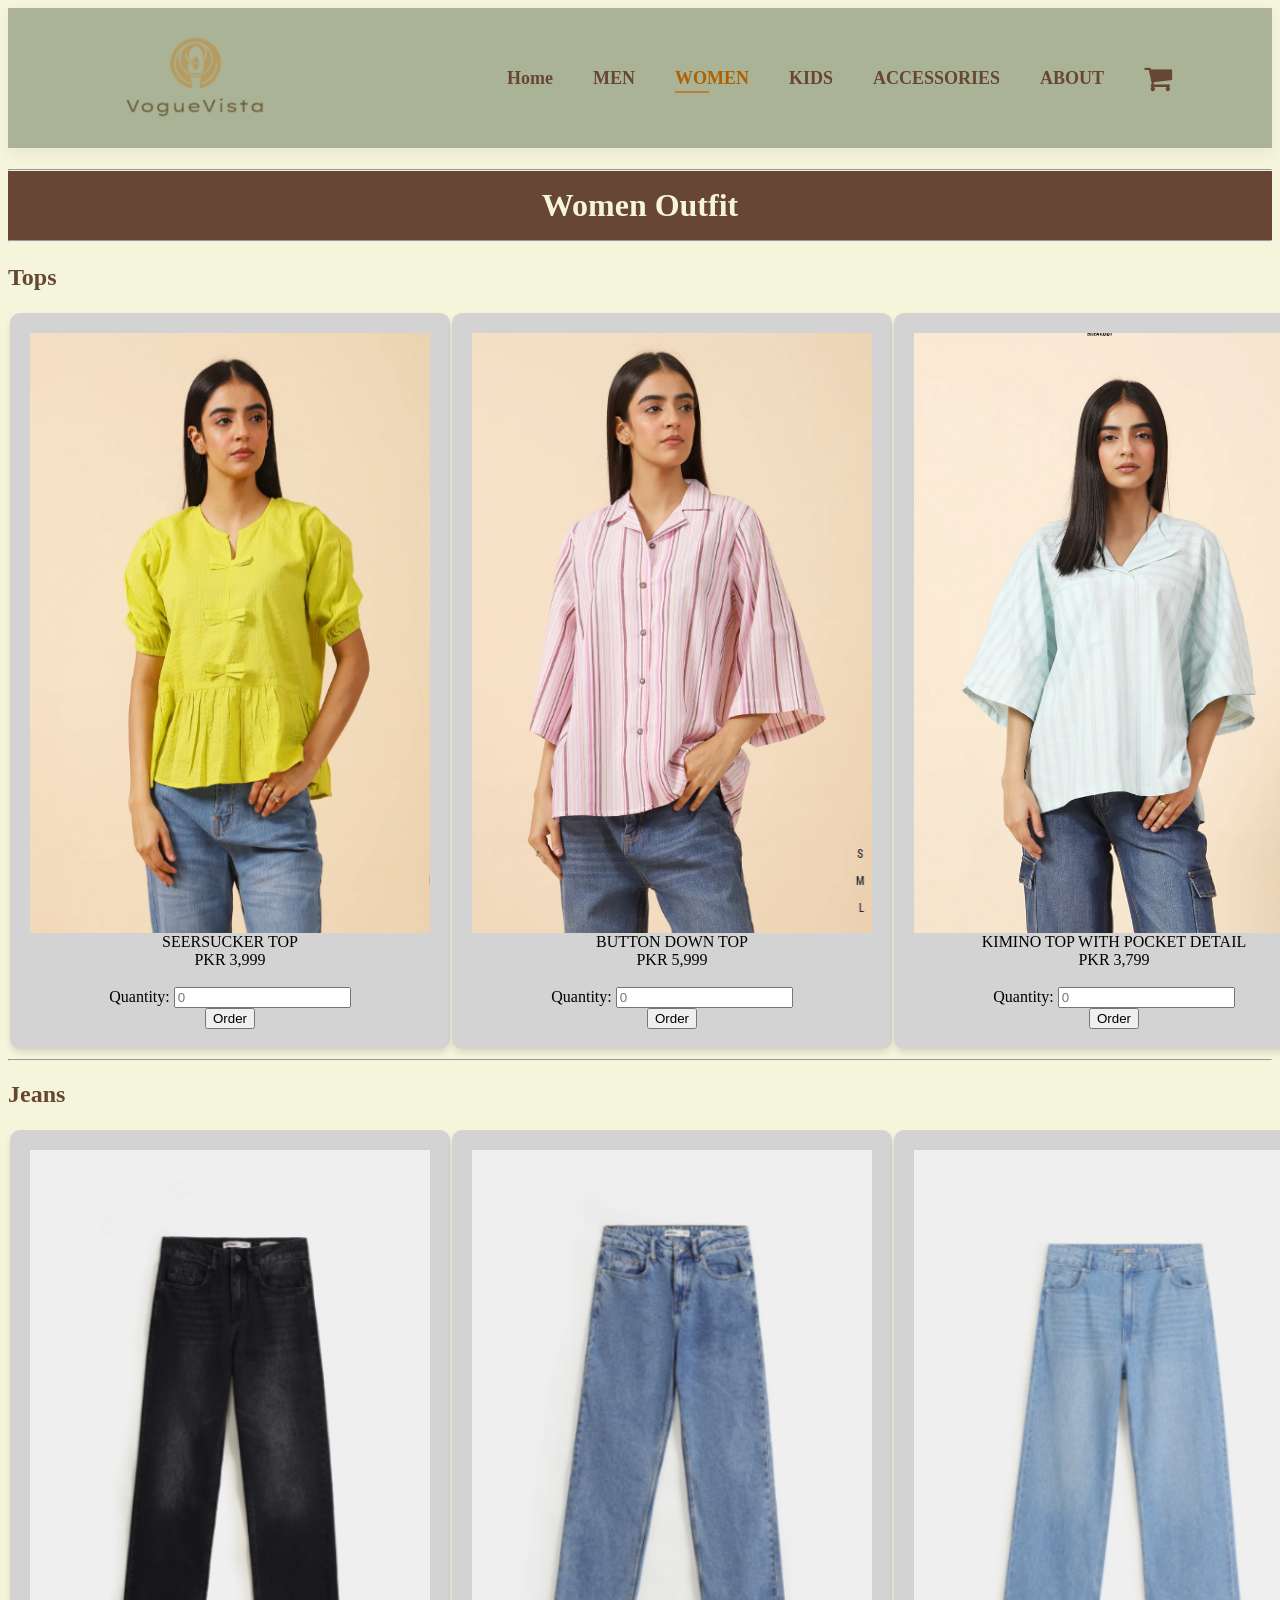
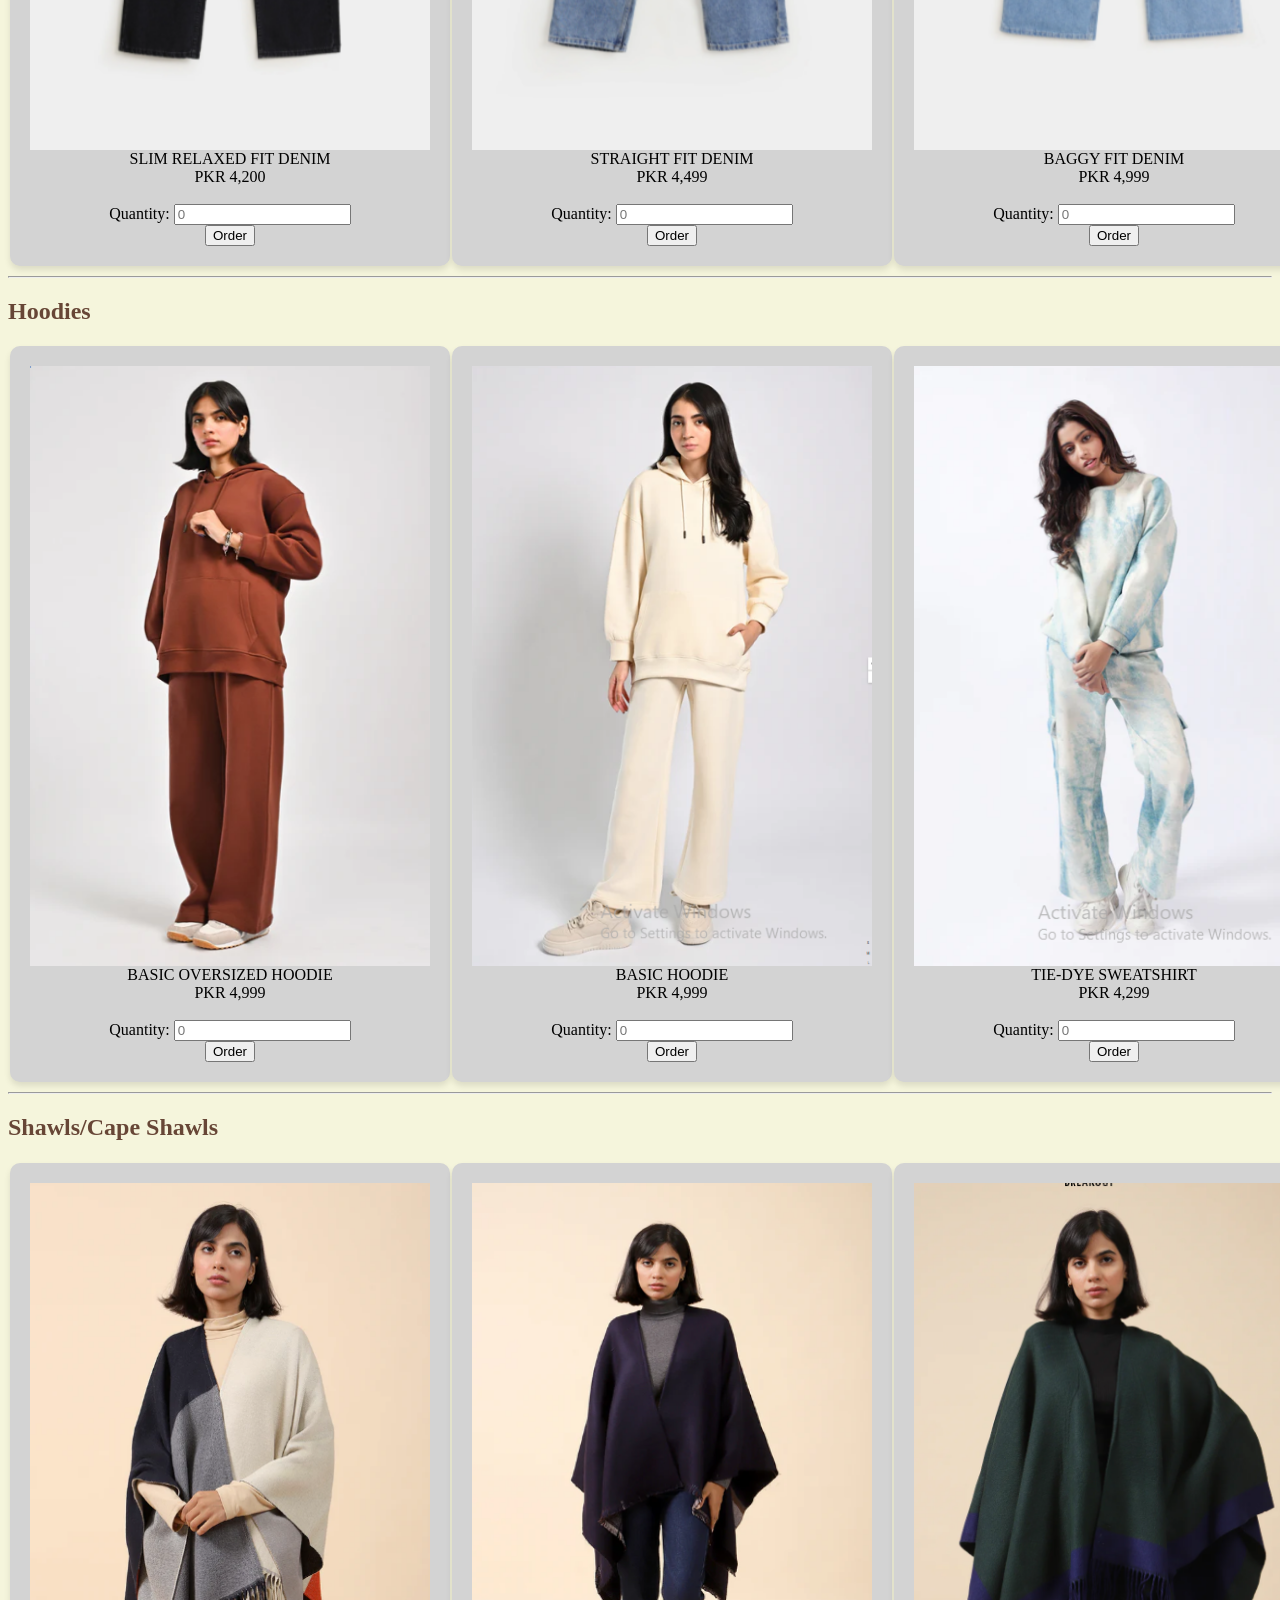
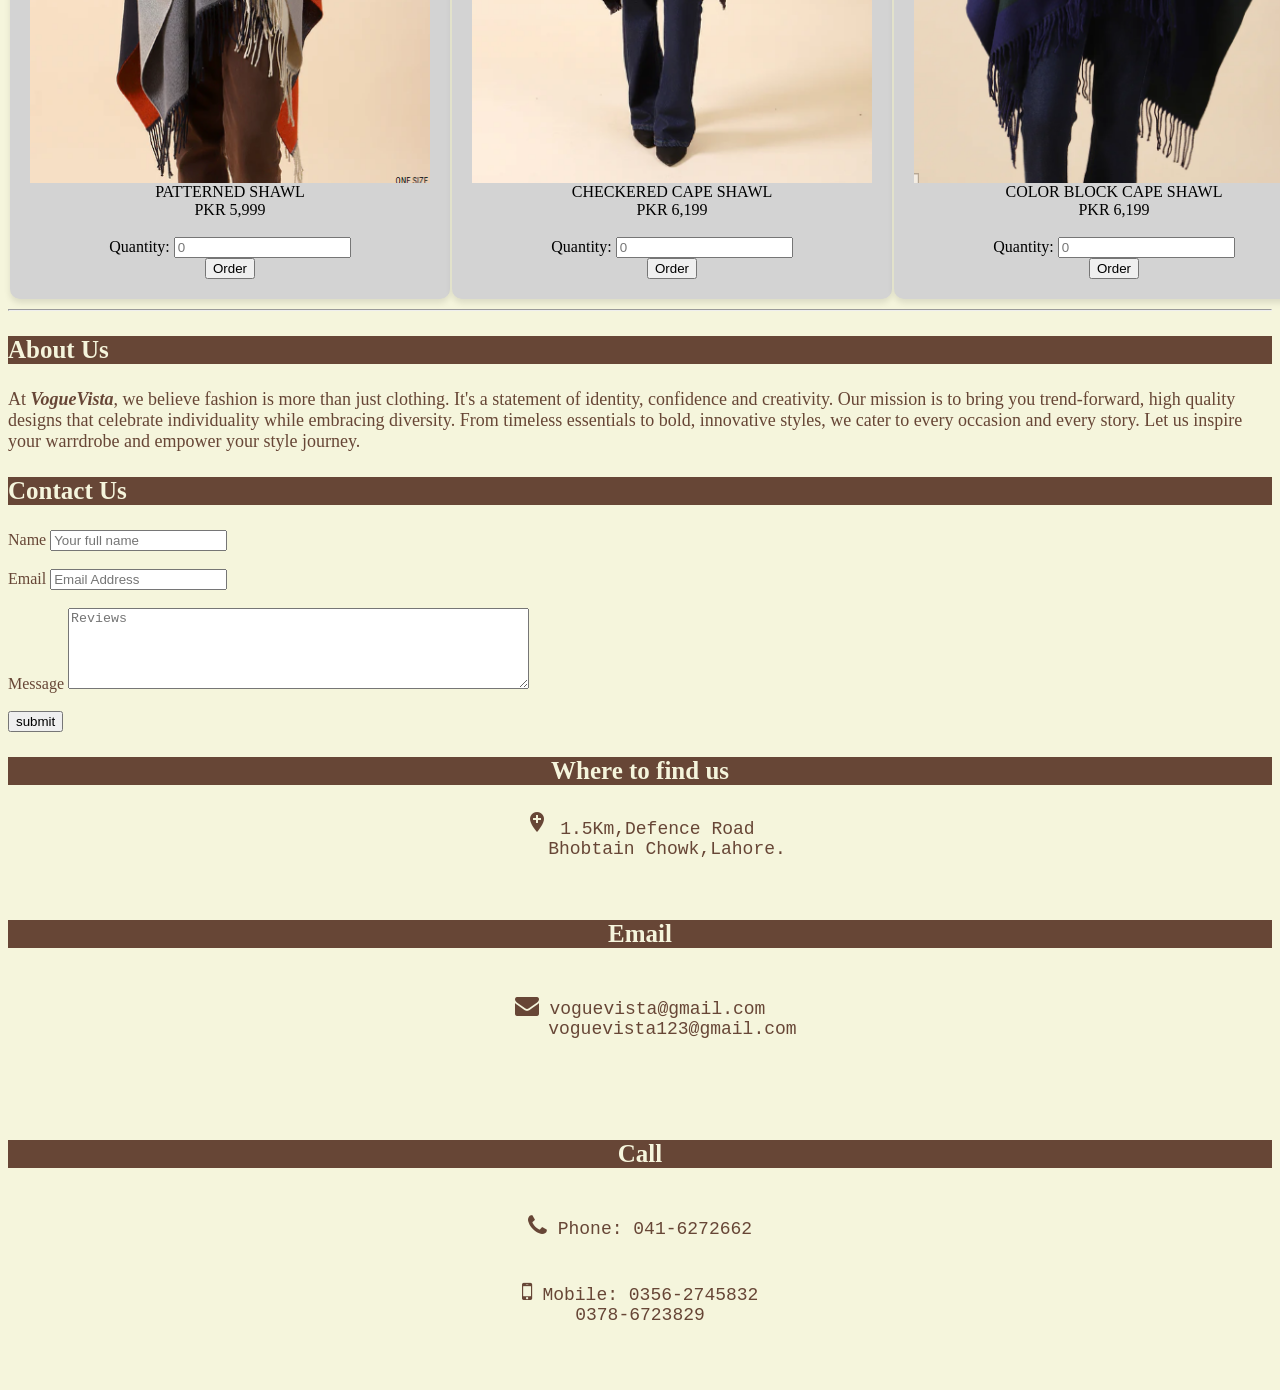
<file: women.html>
<DOCTYPE html>
  <head>
    <meta charset="UTF-8">
    <meta name="viewport" content="width=device-width, initial-scale=1">
    <link rel="stylesheet" href="https://cdnjs.cloudflare.com/ajax/libs/font-awesome/4.7.0/css/font-awesome.min.css">
    <link rel="stylesheet" href="https://cdnjs.cloudflare.com/ajax/libs/font-awesome/4.7.0/css/font-awesome.min.css">
    <link rel="stylesheet" href="https://cdnjs.cloudflare.com/ajax/libs/font-awesome/4.7.0/css/font-awesome.min.css">
    <link rel="stylesheet" href="https://cdnjs.cloudflare.com/ajax/libs/font-awesome/4.7.0/css/font-awesome.min.css">
    <link href="https://fonts.googleapis.com/icon?family=Material+Icons" rel="stylesheet">
      <link rel="stylesheet" href="styles.css">
      <title>Women-VogueVista</title>
      <body bgcolor=" beige">
  
          <section id="header">
              <a href="./index.html"><img src=".\logo.png"alt="logo" height="100"></a></img>
              <div>
                  <ul id="navbar">
                  <li><a href="index.html">Home</a></li>
                  <li><a href="men.html">MEN</a></li>
                  <li><a class="active" href="women.html">WOMEN</a></li>
                  <li><a href="kid.html">KIDS</a></li>
                  <li><a href="accessories.html">ACCESSORIES</a></li>
                  <li><a href="about.html">ABOUT</a></li>
                  <li><i class="fa fa-shopping-cart" style="font-size:30px;color:#674636"></i></li>
                  </ul>  
              </div>
              </section>
 
<h1>
  <hr>
 <center> Women Outfit </center>
 <hr>
</h1>

<h2>   Tops </h2>
<table  width="240" align="center">
    <td width="80" id="index">
 <img src="TOP1.png" alt="random image " width="400" height="600">
 <br> SEERSUCKER TOP <br> PKR 3,999<br>
 <br> Quantity: <input type="number" id="num1" min="0" placeholder="0">
 <br><input type="button" value="Order" onclick="calculatePrice(3999, 'num1')">
        </td>
       
       <td width="80" id="index">
  <img src="TOP2.png" alt="random image " width="400" height="600">
  <br> BUTTON DOWN TOP <br>PKR 5,999<br>
  <br> Quantity: <input type="number" id="num2" min="0" placeholder="0">
                <br><input type="button" value="Order" onclick="calculatePrice(5999, 'num2')">
  </td>
  
  <td width="80" id="index">
  <img src="TOP3.png" alt="random image " width="400" height="600">
  <br> KIMINO TOP WITH POCKET DETAIL <br>PKR 3,799<br>
  <br> Quantity: <input type="number" id="num3" min="0" placeholder="0">
                <br><input type="button" value="Order" onclick="calculatePrice(3799, 'num3')">
  </td>
       
 </table>
       
  <hr>
  
  <h2>   Jeans </h2>
  <table  width="240" align="center">
       
 <td width="80" id="index">
<img src="JEANS1.png" alt="random image " width="400" height="600">
 <br>SLIM RELAXED FIT DENIM<br>PKR 4,200<br>
 <br> Quantity: <input type="number" id="num4" min="0" placeholder="0">
                <br><input type="button" value="Order" onclick="calculatePrice(4200, 'num4')">
  </td>
 
 <td width="80" id="index">
  <img src="JEANS4.png" alt="random image " width="400" height="600">
  <br>STRAIGHT FIT DENIM<br>PKR 4,499<br>
  <br> Quantity: <input type="number" id="num5" min="0" placeholder="0">
                <br><input type="button" value="Order" onclick="calculatePrice(4499, 'num5')">
   </td>
  
<td width="80" id="index">
<img src="JEANS3.png" alt="random image " width="400" height="600">
<br>BAGGY FIT DENIM<br>PKR 4,999<br>
<br> Quantity: <input type="number" id="num6" min="0" placeholder="0">
                <br><input type="button" value="Order" onclick="calculatePrice(4999, 'num6')">
</td>
  
</table>
<hr>
<h2>   Hoodies </h2>
<table  width="240" align="center">
       
<td width="80" id="index">

 <img src="hoodies1.png" alt="random image " width="400" height="600">
 <br> BASIC OVERSIZED HOODIE <br>PKR 4,999<br>
 <br> Quantity: <input type="number" id="num7" min="0" placeholder="0">
                <br><input type="button" value="Order" onclick="calculatePrice(4999, 'num7')">
  </td>
 
 <td width="80" id="index">
  <img src="hoodie2.png" alt="random image " width="400" height="600">
  <br>BASIC HOODIE<br>PKR 4,999<br>
  <br> Quantity: <input type="number" id="num8" min="0" placeholder="0">
                <br><input type="button" value="Order" onclick="calculatePrice(4999, 'num8')">
   </td>
  
  <td width="80" id="index">
  <img src="hoodie3.png" alt="random image " width="400" height="600">
  <br>TIE-DYE SWEATSHIRT<br>PKR 4,299<br>
  <br> Quantity: <input type="number" id="num9" min="0" placeholder="0">
  <br><input type="button" value="Order" onclick="calculatePrice(4299, 'num9')">
        </td>
       </table>

  <hr>
  <h2>  Shawls/Cape Shawls  </h2>
  <table  width="240" align="center">
       
    <td width="80" id="index">

 <img src="shawl1.png" alt="random image " width="400" height="600">
 <br>PATTERNED SHAWL<br>PKR 5,999<br>
 <br> Quantity: <input type="number" id="num10" min="0" placeholder="0">
                <br><input type="button" value="Order" onclick="calculatePrice(5999, 'num10')">
  </td>
 
 <td width="80" id="index">
  <img src="shawl2.png" alt="random image " width="400" height="600">
  <br> CHECKERED CAPE SHAWL <br>PKR 6,199<br>
  <br> Quantity: <input type="number" id="num1" min="0" placeholder="0">
                <br><input type="button" value="Order" onclick="calculatePrice(6199, 'num11')">
   </td>
  
  <td width="80" id="index">
  <img src="shawl3.png" alt="random image " width="400" height="600">
  <br> COLOR BLOCK CAPE SHAWL <br>PKR 6,199<br>
  <br> Quantity: <input type="number" id="num12" min="0" placeholder="0">
  <br><input type="button" value="Order" onclick="calculatePrice(6199, 'num12')">
        </td>
       </table>
  <hr>
  <section id="about">
    <h3>About Us</h3>
    <p align="left">
At<b><i> VogueVista</i></b>, we believe fashion is more than just clothing. It's a statement 
of identity, confidence and creativity. Our mission is to bring you trend-forward,
 high quality designs that celebrate individuality while embracing diversity. From timeless
essentials to bold, innovative styles, we cater to every occasion and every story. Let us
inspire your warrdrobe and empower your style journey.
    </p>
 </section>

 <section id="contact">
    <h3>Contact Us</h3>
    <label>Name</label>
    <input placeholder="Your full name"><br><br>
      <label> Email</label>
      <input placeholder="Email Address"><br><br>
      <label align="top"> Message </label>
      <textarea placeholder="Reviews" rows="5" cols="55"></textarea><br><br>
      <input type="button" onclick="js_function();"value="submit"id="button">
     
                         <script>
                            function js_function()
                            {
                                alert("your response has been submitted");
                            }
                         </script>
 </section>

 <section id="info">
    <h3 align="center">
        Where to find us
    </h3>
    <pre align="center">
<center><i class="material-icons" style="font-size:24px">add_location</i> 1.5Km,Defence Road
     Bhobtain Chowk,Lahore.</pre><br></center>

    <h3 align="center">Email</h3>
    <pre align="center">
 <center><i class="fa fa-envelope" style="font-size:24px"></i> voguevista@gmail.com
      voguevista123@gmail.com</center>
    </pre><br>

    <h3 align="center">
        Call
    </h3>
    <pre align="center">
   <center><i class="fa fa-phone" style="font-size:24px"></i> Phone: 041-6272662</center> 
    <center><i class="fa fa-mobile-phone" style="font-size:24px"></i> Mobile: 0356-2745832
0378-6723829</center>
    </pre>
</section>
</body>
</head>
<script>
  function calculatePrice(price, inputId) {
      const quantity = parseInt(document.getElementById(inputId).value);
      if (!quantity || quantity <= 0) {
          alert("Please enter a valid quantity!");
          return;
      }
      const total = price * quantity;
      alert("Dear customer! Your total bill is " + total + " PKR");
  }
</script>
</DOCTYPE>
</file>
<file: styles.css>
#header{
    display:flex;
    align-items: center;
    justify-content:space-between;  
    padding:20px 80px;
    background-color: #AAB396;
    box-shadow: 0 5px 15px rgba(0,0,0,0.06);
    z-index: 999;
    position:sticky;
    top:0;
    left:0;
}
#navbar{
    display:flex;
    align-items: center;
    justify-content: center;
}
#navbar li{
    list-style: none;
    padding:0 20px;
    position:relative;
}
#navbar li a{
    text-decoration: none;
    font-size: 18px;
    font-weight:600;
    color:#674636;
    transition:0.3s ease;
}
#navbar li a:hover,
#navbar li a.active{
   color:rgb(175, 97, 1) ; 
}
#navbar li a.active::after,
#navbar li a:hover::after{
    content:"";
    width:30%;
    height:2px;
    background:rgb(184, 127, 56);
    position:absolute;
    bottom:-4px;
    left:20px;
}
/*Home page*/
#hero{
    background-image: url("background.png");
    height:80vh;
    width:90%;
    background-repeat: no-repeat;
    background-size: cover; 
    background-position: to 25% right 0;
    padding:0 80px;
    display:flex;
    flex-direction: column;
    align-items:flex-start;
    justify-content: center;
}
#hero h1{
    font-size: 50px;
    font-style: oblique;
    margin:0;
    padding:0;
    line-height: 1;
    color:purple;
    background-color: transparent;
}
#hero h2{
    font-size: 40px;
    margin:0;
    padding:0;
    line-height: 1;
    color:black;
}
#hero h4{
    font-size: 30px;
    margin:2px;
    padding-bottom:15px;
}
#hero button{
    background-image: url("button.png") ;
    background-color: transparent;
    color: purple;
    border:0;
    padding:14px 80px 14px 65px;
    background-repeat: no-repeat;
    cursor:pointer;
    font-weight: 700;
    font-size: 15px;
}
#about h3{
    background-color:#674636;
    color:beige;
    font-size: 25px;
}
#about p{
    font-size: 18px;
    color:#674636;
}
#contact h3{
    background-color:#674636;
    color:beige;
    font-size: 25px;
}
#contact label{
    color:#674636;
}
#info h3 {
    background-color:#674636;
    color:beige;
    font-size: 25px;
}
#info pre{
    font-size: 18px;
    font-style: normal;
    color:#674636;
}
.banners img{
  border-radius: 40px;
  border:1px
}
.banners h3{
    color:#674636;
    font-size: 25px;
}
.banners p{
    color:#674636;
    font-size: 18px;
}
/*products page*/
h1{
    color:beige;
    background-color: #674636;       
            }
 #index {
   background-color: LightGrey;
   color:black;
    border-radius: 10px;
    box-shadow: 0 4px 6px rgba(0, 0, 0, 0.1);
    padding: 20px;
     text-align: center;
 }
 h2{
  color:#674636;
 }
#names{
    background-color: black;
}
</file>
